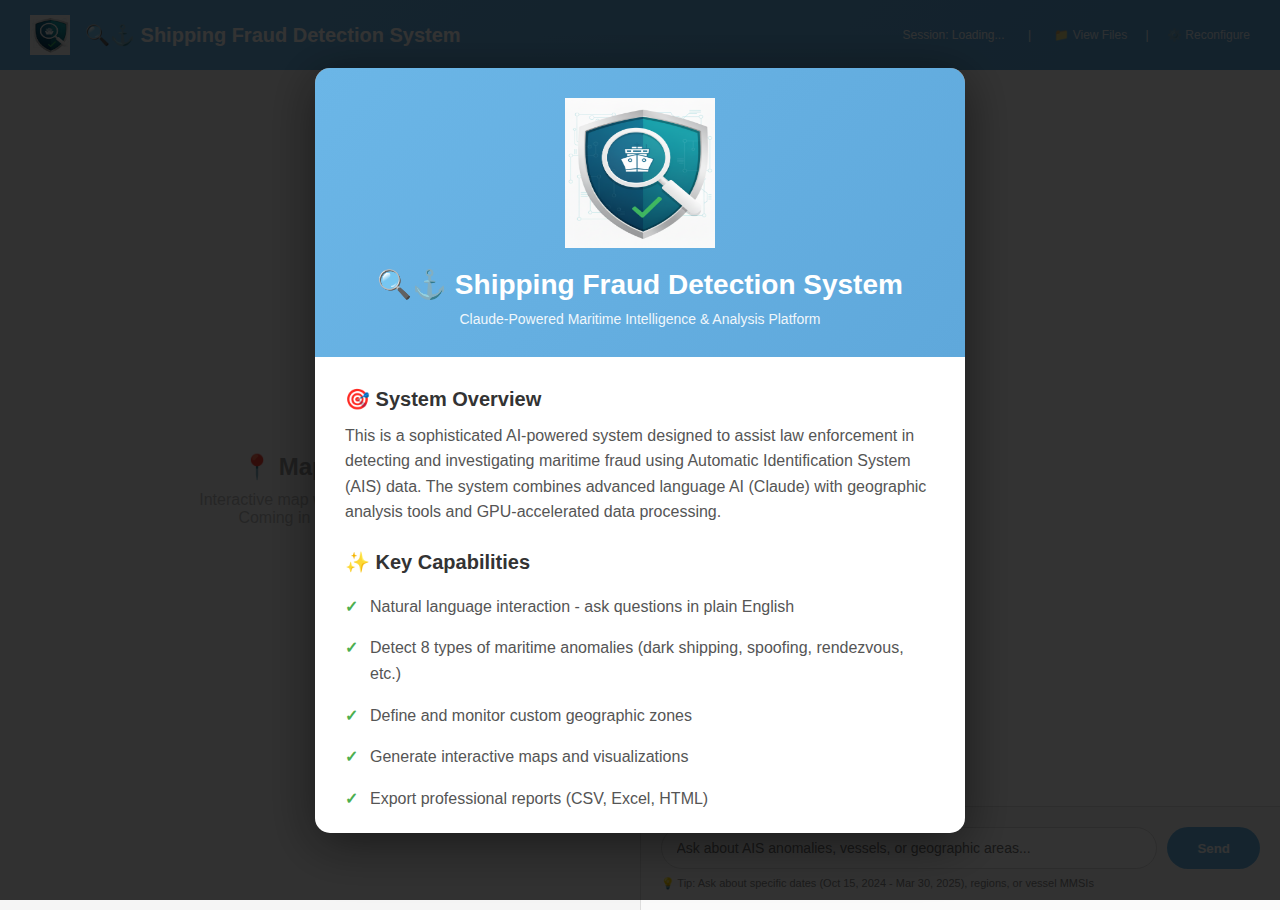
<file: AIS_Law_Enforcement_LLM/frontend/index.html>
<!DOCTYPE html>
<html lang="en">
<head>
    <meta charset="UTF-8">
    <meta name="viewport" content="width=device-width, initial-scale=1.0">
    <title>Shipping Fraud Detection System</title>
    <link rel="icon" type="image/x-icon" href="../../SFD.ico">
    <style>
        * {
            margin: 0;
            padding: 0;
            box-sizing: border-box;
        }
        
        body {
            font-family: 'Segoe UI', Tahoma, Geneva, Verdana, sans-serif;
            height: 100vh;
            overflow: hidden;
        }
        
        .header {
            background: linear-gradient(135deg, #6BB6E7 0%, #5FA8DB 100%);
            color: white;
            padding: 15px 30px;
            display: flex;
            justify-content: space-between;
            align-items: center;
            box-shadow: 0 2px 10px rgba(0,0,0,0.1);
        }
        
        .header h1 {
            font-size: 20px;
        }
        
        .header-info {
            font-size: 12px;
            opacity: 0.9;
        }
        
        .main-container {
            display: flex;
            height: calc(100vh - 60px);
        }
        
        .map-panel {
            flex: 1;
            background: #f5f5f5;
            border-right: 1px solid #ddd;
            display: flex;
            align-items: center;
            justify-content: center;
            color: #666;
        }
        
        .chat-panel {
            flex: 1;
            display: flex;
            flex-direction: column;
            background: white;
        }
        
        .messages {
            flex: 1;
            padding: 20px;
            overflow-y: auto;
        }
        
        .message {
            margin-bottom: 20px;
            padding: 15px;
            border-radius: 10px;
            max-width: 80%;
            animation: fadeIn 0.3s;
        }
        
        @keyframes fadeIn {
            from { opacity: 0; transform: translateY(10px); }
            to { opacity: 1; transform: translateY(0); }
        }
        
        .message.user {
            background: #e3f2fd;
            margin-left: auto;
        }
        
        .message.assistant {
            background: #f5f5f5;
            margin-right: auto;
        }
        
        /* Popup Modal Styles */
        .popup-modal {
            position: fixed;
            top: 0;
            left: 0;
            width: 100%;
            height: 100%;
            background: rgba(0, 0, 0, 0.5);
            display: flex;
            align-items: center;
            justify-content: center;
            z-index: 10000;
            animation: fadeIn 0.3s;
        }
        
        .popup-content {
            background: white;
            border-radius: 15px;
            max-width: 600px;
            max-height: 85vh;
            overflow-y: auto;
            box-shadow: 0 10px 50px rgba(0, 0, 0, 0.5);
            animation: slideUp 0.4s ease-out;
        }
        
        .popup-header {
            background: linear-gradient(135deg, #6BB6E7 0%, #5FA8DB 100%);
            color: white;
            padding: 25px 30px;
            border-radius: 15px 15px 0 0;
            text-align: center;
        }
        
        .popup-header h2 {
            font-size: 24px;
            margin-bottom: 8px;
        }
        
        .popup-header p {
            font-size: 14px;
            opacity: 0.9;
        }
        
        .popup-body {
            padding: 30px;
        }
        
        .form-group {
            margin-bottom: 20px;
        }
        
        .form-group label {
            display: block;
            margin-bottom: 8px;
            font-weight: 600;
            color: #333;
        }
        
        .form-group input[type="date"] {
            width: 100%;
            padding: 10px;
            border: 2px solid #ddd;
            border-radius: 5px;
            font-size: 16px;
        }
        
        .checkbox-group {
            display: flex;
            flex-direction: column;
            gap: 15px;
            max-height: 400px;
            overflow-y: auto;
            padding: 10px 0;
        }
        
        .checkbox-label {
            display: flex;
            align-items: flex-start;
            gap: 12px;
            padding: 12px;
            border: 2px solid #e0e0e0;
            border-radius: 8px;
            cursor: pointer;
            transition: all 0.2s;
        }
        
        .checkbox-label:hover {
            border-color: #6BB6E7;
            background: #f0f9ff;
        }
        
        .checkbox-label input[type="checkbox"] {
            margin-top: 4px;
            width: 20px;
            height: 20px;
            cursor: pointer;
        }
        
        .checkbox-text {
            flex: 1;
        }
        
        .checkbox-text strong {
            display: block;
            color: #333;
            margin-bottom: 4px;
            font-size: 16px;
        }
        
        .checkbox-text small {
            display: block;
            color: #666;
            font-size: 13px;
            line-height: 1.4;
        }
        
        .popup-actions {
            display: flex;
            gap: 10px;
            justify-content: flex-end;
            margin-top: 25px;
            padding-top: 20px;
            border-top: 1px solid #e0e0e0;
        }
        
        .btn-primary {
            background: linear-gradient(135deg, #6BB6E7 0%, #5FA8DB 100%);
            color: white;
            border: none;
            padding: 12px 30px;
            border-radius: 8px;
            font-size: 16px;
            font-weight: 600;
            cursor: pointer;
            transition: transform 0.2s;
        }
        
        .btn-primary:hover {
            transform: translateY(-2px);
            box-shadow: 0 4px 12px rgba(107, 182, 231, 0.4);
        }
        
        .btn-secondary {
            background: #f5f5f5;
            color: #666;
            border: 2px solid #ddd;
            padding: 12px 30px;
            border-radius: 8px;
            font-size: 16px;
            font-weight: 600;
            cursor: pointer;
            transition: all 0.2s;
        }
        
        .btn-secondary:hover {
            background: #e0e0e0;
            border-color: #bbb;
        }
        
        .message-header {
            font-weight: 600;
            margin-bottom: 8px;
            color: #333;
        }
        
        .message-content {
            color: #555;
            line-height: 1.6;
            white-space: pre-wrap;
        }
        
        .input-area {
            padding: 20px;
            border-top: 1px solid #e0e0e0;
            background: #fafafa;
        }
        
        .input-container {
            display: flex;
            gap: 10px;
        }
        
        .input-container input {
            flex: 1;
            padding: 12px 15px;
            border: 1px solid #ddd;
            border-radius: 25px;
            font-size: 14px;
        }
        
        .input-container input:focus {
            outline: none;
            border-color: #6BB6E7;
        }
        
        .input-container button {
            padding: 12px 30px;
            background: #6BB6E7;
            color: white;
            border: none;
            border-radius: 25px;
            cursor: pointer;
            font-weight: 600;
            transition: all 0.3s;
        }
        
        .input-container button:hover {
            background: #5FA8DB;
        }
        
        .input-container button:disabled {
            background: #ccc;
            cursor: not-allowed;
        }
        
        .tip {
            font-size: 11px;
            color: #888;
            margin-top: 8px;
        }
        
        .loading {
            text-align: center;
            color: #888;
            padding: 20px;
        }
        
        .spinner {
            border: 3px solid #f3f3f3;
            border-top: 3px solid #6BB6E7;
            border-radius: 50%;
            width: 20px;
            height: 20px;
            animation: spin 1s linear infinite;
            display: inline-block;
            margin-right: 10px;
        }
        
        @keyframes spin {
            0% { transform: rotate(0deg); }
            100% { transform: rotate(360deg); }
        }
        
        .error-message {
            background: #f8d7da;
            color: #721c24;
            padding: 15px;
            border-radius: 8px;
            margin: 20px;
        }
        
        /* Welcome Modal Styles */
        .modal-overlay {
            position: fixed;
            top: 0;
            left: 0;
            width: 100%;
            height: 100%;
            background: rgba(0, 0, 0, 0.8);
            display: flex;
            align-items: center;
            justify-content: center;
            z-index: 9999;
            animation: fadeIn 0.3s;
        }
        
        .modal-content {
            background: white;
            border-radius: 15px;
            max-width: 650px;
            max-height: 85vh;
            overflow-y: auto;
            box-shadow: 0 10px 50px rgba(0, 0, 0, 0.5);
            animation: slideUp 0.4s ease-out;
        }
        
        @keyframes slideUp {
            from { 
                opacity: 0;
                transform: translateY(30px);
            }
            to { 
                opacity: 1;
                transform: translateY(0);
            }
        }
        
        .modal-header {
            background: linear-gradient(135deg, #6BB6E7 0%, #5FA8DB 100%);
            color: white;
            padding: 30px;
            border-radius: 15px 15px 0 0;
            text-align: center;
        }
        
        .modal-header h1 {
            font-size: 28px;
            margin-bottom: 10px;
        }
        
        .modal-header p {
            font-size: 14px;
            opacity: 0.9;
        }
        
        .modal-body {
            padding: 30px;
        }
        
        .welcome-section {
            margin-bottom: 25px;
        }
        
        .welcome-section h2 {
            color: #333;
            font-size: 20px;
            margin-bottom: 12px;
            display: flex;
            align-items: center;
            gap: 10px;
        }
        
        .welcome-section ul {
            list-style: none;
            padding: 0;
        }
        
        .welcome-section li {
            padding: 8px 0;
            padding-left: 25px;
            position: relative;
            color: #555;
            line-height: 1.6;
        }
        
        .welcome-section li:before {
            content: "✓";
            position: absolute;
            left: 0;
            color: #4CAF50;
            font-weight: bold;
        }
        
        .requirements-box {
            background: #f0f9ff;
            border-left: 4px solid #6BB6E7;
            padding: 15px 20px;
            border-radius: 5px;
            margin: 20px 0;
        }
        
        .requirements-box h3 {
            color: #1E5C7A;
            font-size: 16px;
            margin-bottom: 10px;
        }
        
        .requirements-box ul {
            list-style: none;
            padding: 0;
        }
        
        .requirements-box li {
            padding: 5px 0;
            padding-left: 25px;
            position: relative;
            color: #555;
        }
        
        .requirements-box li:before {
            content: "→";
            position: absolute;
            left: 0;
            color: #6BB6E7;
            font-weight: bold;
        }
        
        .warning-box {
            background: #fff3cd;
            border: 1px solid #ffc107;
            border-radius: 5px;
            padding: 15px;
            margin: 20px 0;
        }
        
        .warning-box strong {
            color: #856404;
            display: block;
            margin-bottom: 5px;
        }
        
        .warning-box p {
            color: #856404;
            margin: 0;
            font-size: 14px;
        }
        
        .modal-footer {
            padding: 20px 30px 30px;
            display: flex;
            gap: 15px;
            justify-content: center;
        }
        
        .modal-btn {
            padding: 15px 40px;
            border: none;
            border-radius: 25px;
            font-size: 16px;
            font-weight: 600;
            cursor: pointer;
            transition: all 0.3s;
            min-width: 180px;
        }
        
        .modal-btn-primary {
            background: linear-gradient(135deg, #6BB6E7 0%, #5FA8DB 100%);
            color: white;
            box-shadow: 0 4px 15px rgba(107, 182, 231, 0.4);
        }
        
        .modal-btn-primary:hover {
            transform: translateY(-2px);
            box-shadow: 0 6px 20px rgba(107, 182, 231, 0.5);
        }
        
        .modal-btn-secondary {
            background: #f5f5f5;
            color: #666;
            border: 2px solid #ddd;
        }
        
        .modal-btn-secondary:hover {
            background: #e0e0e0;
        }
        
        .hidden {
            display: none;
        }
    </style>
</head>
<body>
    <!-- Welcome Modal -->
    <div id="welcome-modal" class="modal-overlay">
        <div class="modal-content">
            <div class="modal-header">
                <img src="../SFDImage.png" alt="SFD Logo" style="width: 150px; height: 150px; margin-bottom: 20px; display: block; margin-left: auto; margin-right: auto;">
                <h1>🔍⚓ Shipping Fraud Detection System</h1>
                <p>Claude-Powered Maritime Intelligence & Analysis Platform</p>
            </div>
            
            <div class="modal-body">
                <div class="welcome-section">
                    <h2>🎯 System Overview</h2>
                    <p style="color: #555; line-height: 1.6;">
                        This is a sophisticated AI-powered system designed to assist law enforcement in detecting 
                        and investigating maritime fraud using Automatic Identification System (AIS) data. 
                        The system combines advanced language AI (Claude) with geographic analysis tools and 
                        GPU-accelerated data processing.
                    </p>
                </div>
                
                <div class="welcome-section">
                    <h2>✨ Key Capabilities</h2>
                    <ul>
                        <li>Natural language interaction - ask questions in plain English</li>
                        <li>Detect 8 types of maritime anomalies (dark shipping, spoofing, rendezvous, etc.)</li>
                        <li>Define and monitor custom geographic zones</li>
                        <li>Generate interactive maps and visualizations</li>
                        <li>Export professional reports (CSV, Excel, HTML)</li>
                        <li>Track specific vessels by MMSI</li>
                        <li>Identify high-risk vessels for investigation</li>
                    </ul>
                </div>
                
                <div class="requirements-box">
                    <h3>📋 What You'll Need to Proceed:</h3>
                    <ul>
                        <li><strong>Claude API Key</strong> - From console.anthropic.com (free tier available)</li>
                        <li><strong>Data Source</strong> - Either AWS S3 bucket or local folder with AIS data</li>
                        <li><strong>AIS Data</strong> - CSV or Parquet format files</li>
                        <li><strong>Backend Server</strong> - Must be running on port 8000</li>
                    </ul>
                </div>
                
                <div class="warning-box">
                    <strong>⚠️ Test Implementation Notice:</strong>
                    <p>This system can only analyze data from <strong>October 15, 2024 through March 30, 2025</strong>. 
                    Queries outside this date range will not return results.</p>
                </div>
                
                <div class="welcome-section">
                    <h2>🔒 For Law Enforcement Use Only</h2>
                    <p style="color: #555; line-height: 1.6; font-size: 14px;">
                        This system is designed exclusively for law enforcement investigations. 
                        All data analysis must comply with applicable laws and regulations regarding 
                        data privacy, maritime jurisdiction, and law enforcement procedures.
                    </p>
                </div>
            </div>
            
            <div class="modal-footer">
                <button class="modal-btn modal-btn-primary" onclick="proceedToSetup()">
                    OK - Proceed to Setup
                </button>
                <button class="modal-btn modal-btn-secondary" onclick="closeApplication()">
                    Close This Page
                </button>
            </div>
        </div>
    </div>
    <div class="header">
        <div style="display: flex; align-items: center; gap: 15px;">
            <img src="../SFDImage.png" alt="SFD Logo" style="width: 40px; height: 40px;">
            <h1>🔍⚓ Shipping Fraud Detection System</h1>
        </div>
        <div class="header-info">
            <span id="session-info">Session: Loading...</span>
            <span style="margin-left: 20px;">|</span>
            <a href="files.html" style="color: white; text-decoration: none; margin-left: 20px; opacity: 0.9; transition: opacity 0.2s;" onmouseover="this.style.opacity='1'" onmouseout="this.style.opacity='0.9'">
                📁 View Files
            </a>
            <span style="margin-left: 15px;">|</span>
            <a href="#" onclick="returnToSetup(); return false;" style="color: white; text-decoration: none; margin-left: 15px; opacity: 0.9; transition: opacity 0.2s;" onmouseover="this.style.opacity='1'" onmouseout="this.style.opacity='0.9'" title="Reconfigure settings or update credentials">
                ⚙️ Reconfigure
            </a>
        </div>
    </div>
    
    <div class="main-container">
        <div class="map-panel">
            <div style="text-align: center;">
                <h2 style="color: #999;">📍 Map Panel</h2>
                <p style="color: #bbb; margin-top: 10px;">Interactive map with drawing tools<br>Coming in next version</p>
            </div>
        </div>
        
        <div class="chat-panel">
            <div class="messages" id="messages">
                <!-- Messages will be added here -->
            </div>
            
            <div class="input-area">
                <div class="input-container">
                    <input 
                        type="text" 
                        id="message-input" 
                        placeholder="Ask about AIS anomalies, vessels, or geographic areas..."
                        autocomplete="off"
                    >
                    <button id="send-button" onclick="sendMessage()">Send</button>
                </div>
                <div class="tip">
                    💡 Tip: Ask about specific dates (Oct 15, 2024 - Mar 30, 2025), regions, or vessel MMSIs
                </div>
            </div>
        </div>
    </div>
    
    <script>
        const API_BASE_URL = 'http://localhost:8000';
        let sessionId = null;
        let ws = null;
        let isProcessing = false;
        
        // ============================================================
        // ENHANCED DEBUGGING SYSTEM
        // ============================================================
        const DEBUG = {
            enabled: true,
            logs: [],
            
            log(category, message, data = null) {
                const timestamp = new Date().toISOString().split('T')[1].split('.')[0];
                const logEntry = {
                    timestamp,
                    category,
                    message,
                    data: data ? JSON.parse(JSON.stringify(data)) : null
                };
                
                this.logs.push(logEntry);
                
                // Console output with color coding
                const colors = {
                    'INIT': 'color: #0066cc; font-weight: bold',
                    'VALIDATION': 'color: #9900cc; font-weight: bold',
                    'LOCALSTORAGE': 'color: #cc6600; font-weight: bold',
                    'NAVIGATION': 'color: #00cc66; font-weight: bold',
                    'ERROR': 'color: #cc0000; font-weight: bold',
                    'SUCCESS': 'color: #00cc00; font-weight: bold'
                };
                
                console.log(
                    `%c[${timestamp}] [${category}] ${message}`,
                    colors[category] || 'color: #666',
                    data || ''
                );
                
                // Update debug panel if exists
                this.updateDebugPanel();
            },
            
            getLogs() {
                return this.logs;
            },
            
            exportLogs() {
                return JSON.stringify(this.logs, null, 2);
            },
            
            updateDebugPanel() {
                const panel = document.getElementById('debug-panel');
                if (panel && panel.style.display !== 'none') {
                    this.showDebugPanel();
                }
            },
            
            showDebugPanel() {
                let panel = document.getElementById('debug-panel');
                if (!panel) {
                    panel = document.createElement('div');
                    panel.id = 'debug-panel';
                    panel.style.cssText = `
                        position: fixed;
                        top: 10px;
                        right: 10px;
                        width: 400px;
                        max-height: 80vh;
                        background: rgba(0, 0, 0, 0.95);
                        color: #0f0;
                        font-family: monospace;
                        font-size: 11px;
                        padding: 15px;
                        border: 2px solid #0f0;
                        border-radius: 5px;
                        z-index: 10000;
                        overflow-y: auto;
                    `;
                    document.body.appendChild(panel);
                }
                
                panel.style.display = 'block';
                
                // Get localStorage data
                const sessionId = localStorage.getItem('ais_session_id');
                const config = localStorage.getItem('ais_config');
                let configObj = null;
                try {
                    configObj = config ? JSON.parse(config) : null;
                } catch (e) {
                    configObj = { error: 'Failed to parse' };
                }
                
                // Build debug info
                let html = `
                    <div style="display: flex; justify-content: space-between; align-items: center; margin-bottom: 10px;">
                        <strong style="color: #0ff; font-size: 14px;">🐛 DEBUG PANEL</strong>
                        <button onclick="DEBUG.hideDebugPanel()" style="background: #f00; color: #fff; border: none; padding: 3px 8px; cursor: pointer; border-radius: 3px;">✕</button>
                    </div>
                    
                    <div style="border: 1px solid #0f0; padding: 8px; margin-bottom: 10px;">
                        <strong style="color: #ff0;">LOCALSTORAGE:</strong><br/>
                        <span style="color: ${sessionId ? '#0f0' : '#f00'}">
                            Session ID: ${sessionId ? '✓ ' + sessionId.substr(0, 12) + '...' : '✗ MISSING'}
                        </span><br/>
                        <span style="color: ${config ? '#0f0' : '#f00'}">
                            Config: ${config ? '✓ Present' : '✗ MISSING'}
                        </span><br/>
                    </div>
                    
                    ${configObj ? `
                    <div style="border: 1px solid #0f0; padding: 8px; margin-bottom: 10px;">
                        <strong style="color: #ff0;">CONFIG DETAILS:</strong><br/>
                        <span style="color: ${configObj.claude_api_key ? '#0f0' : '#f00'}">
                            Claude Key: ${configObj.claude_api_key ? '✓ ' + configObj.claude_api_key.substring(0, 15) + '...' : '✗ MISSING'}
                        </span><br/>
                        <span style="color: ${configObj.data_source ? '#0f0' : '#f00'}">
                            Data Source: ${configObj.data_source || '✗ MISSING'}
                        </span><br/>
                        ${configObj.data_source === 'aws' ? `
                            <span style="color: ${configObj.aws?.bucket ? '#0f0' : '#f00'}">
                                AWS Bucket: ${configObj.aws?.bucket || '✗ MISSING'}
                            </span><br/>
                            <span style="color: ${configObj.aws?.access_key ? '#0f0' : '#f00'}">
                                AWS Access Key: ${configObj.aws?.access_key ? '✓ Present' : '✗ MISSING'}
                            </span><br/>
                            <span style="color: ${configObj.aws?.secret_key ? '#0f0' : '#f00'}">
                                AWS Secret Key: ${configObj.aws?.secret_key ? '✓ Present' : '✗ MISSING'}
                            </span><br/>
                        ` : ''}
                        ${configObj.data_source === 'local' ? `
                            <span style="color: ${configObj.local?.path ? '#0f0' : '#f00'}">
                                Local Path: ${configObj.local?.path || '✗ MISSING'}
                            </span><br/>
                        ` : ''}
                    </div>
                    ` : ''}
                    
                    <div style="border: 1px solid #0f0; padding: 8px; margin-bottom: 10px;">
                        <strong style="color: #ff0;">VALIDATION STATUS:</strong><br/>
                        <span style="color: ${isSystemConfigured() ? '#0f0' : '#f00'}">
                            ${isSystemConfigured() ? '✓ SYSTEM CONFIGURED' : '✗ SYSTEM NOT CONFIGURED'}
                        </span>
                    </div>
                    
                    <div style="border: 1px solid #0f0; padding: 8px; margin-bottom: 10px; max-height: 200px; overflow-y: auto;">
                        <strong style="color: #ff0;">RECENT LOGS (${this.logs.length}):</strong><br/>
                        ${this.logs.slice(-10).reverse().map(log => `
                            <div style="margin: 5px 0; padding: 5px; background: rgba(255,255,255,0.1);">
                                <span style="color: #0ff">[${log.timestamp}]</span>
                                <span style="color: #ff0">[${log.category}]</span><br/>
                                <span style="color: #fff">${log.message}</span>
                                ${log.data ? `<br/><span style="color: #ccc; font-size: 10px;">${JSON.stringify(log.data).substring(0, 100)}</span>` : ''}
                            </div>
                        `).join('')}
                    </div>
                    
                    <div style="display: flex; gap: 5px; flex-wrap: wrap;">
                        <button onclick="DEBUG.clearStorage()" style="background: #f00; color: #fff; border: none; padding: 5px 10px; cursor: pointer; border-radius: 3px; font-size: 10px;">Clear Storage</button>
                        <button onclick="DEBUG.copyLogs()" style="background: #00f; color: #fff; border: none; padding: 5px 10px; cursor: pointer; border-radius: 3px; font-size: 10px;">Copy Logs</button>
                        <button onclick="location.reload()" style="background: #0a0; color: #fff; border: none; padding: 5px 10px; cursor: pointer; border-radius: 3px; font-size: 10px;">Reload</button>
                        <button onclick="DEBUG.testValidation()" style="background: #a0a; color: #fff; border: none; padding: 5px 10px; cursor: pointer; border-radius: 3px; font-size: 10px;">Test Validation</button>
                    </div>
                `;
                
                panel.innerHTML = html;
            },
            
            hideDebugPanel() {
                const panel = document.getElementById('debug-panel');
                if (panel) {
                    panel.style.display = 'none';
                }
            },
            
            clearStorage() {
                if (confirm('Clear all localStorage? This will require reconfiguration.')) {
                    this.log('LOCALSTORAGE', 'Clearing all localStorage');
                    localStorage.clear();
                    alert('Storage cleared! Reloading...');
                    location.reload();
                }
            },
            
            copyLogs() {
                const logs = this.exportLogs();
                navigator.clipboard.writeText(logs).then(() => {
                    alert('Logs copied to clipboard!');
                }).catch(() => {
                    alert('Failed to copy. Check console for logs.');
                    console.log('DEBUG LOGS:', logs);
                });
            },
            
            testValidation() {
                this.log('VALIDATION', 'Running manual validation test');
                const result = isSystemConfigured();
                alert(`Validation Result: ${result ? 'CONFIGURED ✓' : 'NOT CONFIGURED ✗'}\n\nCheck debug panel for details.`);
                this.showDebugPanel();
            }
        };
        
        // Show debug panel on Ctrl+D or Cmd+D
        document.addEventListener('keydown', (e) => {
            if ((e.ctrlKey || e.metaKey) && e.key === 'd') {
                e.preventDefault();
                DEBUG.showDebugPanel();
            }
        });
        
        /**
         * Validate if configuration is complete
         */
        function isSystemConfigured() {
            DEBUG.log('VALIDATION', '=== STARTING VALIDATION CHECK ===');
            
            const sessionId = localStorage.getItem('ais_session_id');
            const savedConfig = localStorage.getItem('ais_config');
            
            DEBUG.log('LOCALSTORAGE', 'Retrieved localStorage items', {
                hasSessionId: !!sessionId,
                sessionIdLength: sessionId ? sessionId.length : 0,
                hasConfig: !!savedConfig,
                configLength: savedConfig ? savedConfig.length : 0
            });
            
            // Must have both session and config
            if (!sessionId || !savedConfig) {
                DEBUG.log('VALIDATION', 'FAILED: Missing session or config', {
                    sessionId: !!sessionId,
                    savedConfig: !!savedConfig
                });
                return false;
            }
            
            try {
                const config = JSON.parse(savedConfig);
                DEBUG.log('VALIDATION', 'Successfully parsed config', {
                    hasClaudeKey: !!config.claude_api_key,
                    claudeKeyLength: config.claude_api_key ? config.claude_api_key.length : 0,
                    claudeKeyPreview: config.claude_api_key ? config.claude_api_key.substring(0, 10) + '...' : 'MISSING',
                    dataSource: config.data_source,
                    source: config.source,
                    hasAws: !!config.aws,
                    hasLocal: !!config.local
                });
                
                // SPECIAL CASE: If configured from environment variables, we trust the backend
                // The backend has already validated everything, so we just need session + config marker
                if (config.source === 'environment_variables') {
                    DEBUG.log('VALIDATION', '✅ CONFIGURED FROM ENVIRONMENT VARIABLES - Trusting backend validation');
                    // Still check that we have the basic structure
                    if (config.data_source && (config.aws || config.local)) {
                        DEBUG.log('VALIDATION', '✅ Environment config valid - session ready');
                        return true;
                    } else {
                        DEBUG.log('VALIDATION', 'FAILED: Environment config missing data_source or aws/local');
                        return false;
                    }
                }
                
                // Standard validation for manually configured sessions
                // Validate Claude API key (must exist and be non-empty, and not be placeholder)
                if (!config.claude_api_key || 
                    config.claude_api_key.trim() === '' || 
                    config.claude_api_key === '[configured_from_env]') {
                    DEBUG.log('VALIDATION', 'FAILED: Claude API key missing, empty, or placeholder', {
                        exists: !!config.claude_api_key,
                        isEmpty: config.claude_api_key ? config.claude_api_key.trim() === '' : 'N/A',
                        isPlaceholder: config.claude_api_key === '[configured_from_env]'
                    });
                    return false;
                }
                
                // Validate data source is selected
                if (!config.data_source || config.data_source.trim() === '') {
                    DEBUG.log('VALIDATION', 'FAILED: Data source not selected', {
                        dataSource: config.data_source
                    });
                    return false;
                }
                
                // Validate data source configuration
                if (config.data_source === 'aws') {
                    DEBUG.log('VALIDATION', 'Checking AWS configuration...');
                    
                    const hasValidAws = config.aws && 
                                       config.aws.bucket && 
                                       config.aws.bucket.trim() !== '' &&
                                       config.aws.access_key && 
                                       config.aws.access_key.trim() !== '' &&
                                       config.aws.secret_key && 
                                       config.aws.secret_key.trim() !== '';
                    
                    DEBUG.log('VALIDATION', 'AWS validation details', {
                        hasAwsObject: !!config.aws,
                        hasBucket: !!(config.aws && config.aws.bucket),
                        bucketValue: config.aws ? config.aws.bucket : 'NO AWS OBJECT',
                        hasAccessKey: !!(config.aws && config.aws.access_key),
                        hasSecretKey: !!(config.aws && config.aws.secret_key),
                        hasSessionToken: !!(config.aws && config.aws.session_token),
                        valid: hasValidAws
                    });
                    
                    if (!hasValidAws) {
                        DEBUG.log('VALIDATION', 'FAILED: AWS configuration incomplete');
                        return false;
                    }
                    DEBUG.log('VALIDATION', 'AWS configuration valid ✓');
                } else if (config.data_source === 'local') {
                    DEBUG.log('VALIDATION', 'Checking local configuration...');
                    
                    const hasValidLocal = config.local && 
                                         config.local.path && 
                                         config.local.path.trim() !== '';
                    
                    DEBUG.log('VALIDATION', 'Local validation details', {
                        hasLocalObject: !!config.local,
                        hasPath: !!(config.local && config.local.path),
                        pathValue: config.local ? config.local.path : 'NO LOCAL OBJECT',
                        valid: hasValidLocal
                    });
                    
                    if (!hasValidLocal) {
                        DEBUG.log('VALIDATION', 'FAILED: Local configuration incomplete');
                        return false;
                    }
                    DEBUG.log('VALIDATION', 'Local configuration valid ✓');
                } else {
                    DEBUG.log('VALIDATION', 'FAILED: Unknown data source', {
                        dataSource: config.data_source
                    });
                    return false;
                }
                
                DEBUG.log('SUCCESS', '✓✓✓ ALL VALIDATION PASSED ✓✓✓');
                return true;
                
            } catch (e) {
                DEBUG.log('ERROR', 'Failed to parse config', {
                    error: e.message,
                    stack: e.stack
                });
                return false;
            }
        }
        
        /**
         * Proceed to setup or chat (depending on configuration status)
         */
        function proceedToSetup() {
            DEBUG.log('NAVIGATION', 'User clicked "OK - Proceed to Setup" button');
            
            // Hide modal with fade out animation
            const modal = document.getElementById('welcome-modal');
            modal.style.opacity = '0';
            modal.style.transition = 'opacity 0.3s';
            
            setTimeout(() => {
                modal.classList.add('hidden');
                
                DEBUG.log('NAVIGATION', 'Modal hidden, checking configuration...');
                
                // Check if system is fully configured
                if (isSystemConfigured()) {
                    DEBUG.log('NAVIGATION', '✓ System configured - loading chat interface');
                    // Configuration is complete, initialize chat session
                    initializeSession();
                } else {
                    DEBUG.log('NAVIGATION', '✗ System not configured - redirecting to setup.html');
                    // Configuration incomplete, redirect to setup
                    window.location.href = 'setup.html';
                }
            }, 300);
        }
        
        /**
         * Return to setup page (reconfiguration)
         */
        function returnToSetup() {
            if (confirm('Go to settings to reconfigure? Your conversation history will be preserved.')) {
                // Close websocket if open (will reconnect after reconfiguration)
                if (ws) {
                    ws.close();
                }
                // Redirect to setup with reconfigure flag
                window.location.href = 'setup.html?reconfigure=true';
            }
        }
        
        /**
         * Close the application window/tab
         */
        function closeApplication() {
            // Attempt to close the window/tab
            // Multiple methods for better browser compatibility
            
            // Method 1: Try to make window "closeable" by opening about:blank to self
            try {
                window.open('', '_self', '');
                window.close();
            } catch (e) {
                // If that fails, try direct close
                window.close();
            }
            
            // If window.close() doesn't work (most modern browsers block this),
            // show alternative instructions
            setTimeout(() => {
                if (!window.closed) {
                    const modal = document.getElementById('welcome-modal');
                    const modalBody = modal.querySelector('.modal-body');
                    modalBody.innerHTML = `
                        <div style="text-align: center; padding: 40px 20px;">
                            <h2 style="color: #333; margin-bottom: 20px;">🚪 To Close This Page</h2>
                            <p style="color: #666; line-height: 1.8; font-size: 16px;">
                                For security reasons, browsers don't allow websites to close tabs automatically.
                            </p>
                            <p style="color: #666; line-height: 1.8; font-size: 16px; margin-top: 15px;">
                                Please use one of these methods:
                            </p>
                            <div style="background: #f8f9fa; padding: 20px; border-radius: 10px; margin: 20px 0; text-align: left;">
                                <p style="color: #555; margin: 10px 0;">
                                    <strong>Windows:</strong> Press <kbd style="background: #fff; padding: 3px 8px; border: 1px solid #ccc; border-radius: 3px;">Ctrl + W</kbd>
                                </p>
                                <p style="color: #555; margin: 10px 0;">
                                    <strong>Mac:</strong> Press <kbd style="background: #fff; padding: 3px 8px; border: 1px solid #ccc; border-radius: 3px;">⌘ + W</kbd>
                                </p>
                                <p style="color: #555; margin: 10px 0;">
                                    <strong>Or:</strong> Click the [X] button on your browser tab
                                </p>
                            </div>
                        </div>
                    `;
                    
                    // Update footer to show only OK button
                    const modalFooter = modal.querySelector('.modal-footer');
                    modalFooter.innerHTML = `
                        <button class="modal-btn modal-btn-primary" onclick="location.reload()">
                            Go Back
                        </button>
                    `;
                }
            }, 100);
        }
        
        /**
         * Check environment variables configuration and setup if available
         */
        async function checkAndSetupFromEnv() {
            try {
                DEBUG.log('ENV', 'Checking for environment variable configuration...');
                const response = await fetch('http://localhost:8000/api/check-env-config');
                const result = await response.json();
                
                if (result.env_configured && result.success) {
                    DEBUG.log('ENV', '✅ Environment variables configured and connection successful');
                    DEBUG.log('ENV', `Data source: ${result.data_source}`);
                    
                    // Setup from environment variables
                    const setupResponse = await fetch('http://localhost:8000/api/setup-from-env', {
                        method: 'POST',
                        headers: {
                            'Content-Type': 'application/json'
                        }
                    });
                    
                    const setupResult = await setupResponse.json();
                    
                    if (setupResult.success) {
                        DEBUG.log('ENV', '✅ Setup from environment variables successful');
                        DEBUG.log('ENV', `Session ID: ${setupResult.session_id}`);
                        
                        // Store session ID
                        localStorage.setItem('ais_session_id', setupResult.session_id);
                        
                        // Store full config including AWS prefix and all settings
                        const configToStore = {
                            data_source: result.data_source,
                            source: 'environment_variables',
                            configured_at: new Date().toISOString()
                        };
                        
                        // Include AWS config if present (includes prefix)
                        if (setupResult.config && setupResult.config.aws) {
                            configToStore.aws = setupResult.config.aws;
                            DEBUG.log('ENV', `AWS Config saved:`, {
                                bucket: setupResult.config.aws.bucket,
                                prefix: setupResult.config.aws.prefix || '(empty)',
                                region: setupResult.config.aws.region,
                                hasAccessKey: !!setupResult.config.aws.access_key,
                                hasSecretKey: !!setupResult.config.aws.secret_key
                            });
                        }
                        
                        // Include local config if present
                        if (setupResult.config && setupResult.config.local) {
                            configToStore.local = setupResult.config.local;
                            DEBUG.log('ENV', `Local Config saved:`, {
                                path: setupResult.config.local.path,
                                file_format: setupResult.config.local.file_format
                            });
                        }
                        
                        // Mark as configured from environment variables
                        // Note: API key is not returned for security, but backend has validated it
                        configToStore.claude_api_key = '[configured_from_env]';
                        DEBUG.log('ENV', 'Marked as configured from environment variables');
                        
                        localStorage.setItem('ais_config', JSON.stringify(configToStore));
                        DEBUG.log('ENV', 'Configuration saved to localStorage');
                        
                        // Hide modal and initialize session
                        const modal = document.getElementById('welcome-modal');
                        modal.classList.add('hidden');
                        modal.style.display = 'none';
                        
                        DEBUG.log('ENV', 'Initializing session from environment variables...');
                        initializeSession();
                        return true;
                    } else {
                        DEBUG.log('ENV', `❌ Setup from env failed: ${setupResult.error}`);
                        return false;
                    }
                } else {
                    DEBUG.log('ENV', '⚠️ Environment variables not configured or connection failed');
                    if (result.env_configured && !result.success) {
                        DEBUG.log('ENV', `Connection test failed: ${result.connection_test?.error || 'Unknown error'}`);
                    }
                    return false;
                }
            } catch (error) {
                DEBUG.log('ENV', `❌ Error checking env config: ${error.message}`);
                return false;
            }
        }
        
        // Initialize on page load
        document.addEventListener('DOMContentLoaded', async () => {
            DEBUG.log('INIT', '╔═══════════════════════════════════════════════════╗');
            DEBUG.log('INIT', '║   PAGE LOAD - STARTING INITIALIZATION            ║');
            DEBUG.log('INIT', '╚═══════════════════════════════════════════════════╝');
            
            DEBUG.log('INIT', 'DOM Content Loaded event fired');
            DEBUG.log('INIT', 'Current URL: ' + window.location.href);
            
            // First, check for environment variable configuration
            const envSetupSuccess = await checkAndSetupFromEnv();
            
            if (envSetupSuccess) {
                DEBUG.log('INIT', '✅ INITIALIZED FROM ENVIRONMENT VARIABLES - SKIPPING MODAL');
                // Session already initialized in checkAndSetupFromEnv
            } else {
                // Check if system is already configured from previous session
                const configured = isSystemConfigured();
                
                if (configured) {
                    DEBUG.log('INIT', '✅ SYSTEM IS CONFIGURED (PREVIOUS SESSION) - SKIPPING MODAL, LOADING CHAT');
                    // Hide the modal immediately
                    const modal = document.getElementById('welcome-modal');
                    modal.classList.add('hidden');
                    modal.style.display = 'none';
                    DEBUG.log('NAVIGATION', 'Modal hidden immediately');
                    
                    // Initialize session directly
                    DEBUG.log('NAVIGATION', 'Calling initializeSession()...');
                    initializeSession();
                } else {
                    DEBUG.log('INIT', '⚠️ SYSTEM NOT CONFIGURED - SHOWING WELCOME MODAL');
                    // Personalize welcome message if user has a name saved
                    personalizeWelcome();
                    
                    // Modal is shown by default (no 'hidden' class in HTML)
                    // User will need to click "OK - Proceed to Setup"
                    DEBUG.log('NAVIGATION', 'Welcome modal is visible, waiting for user action');
                }
            }
            
            // Handle Enter key in message input
            document.getElementById('message-input').addEventListener('keypress', (e) => {
                if (e.key === 'Enter' && !isProcessing) {
                    sendMessage();
                }
            });
            
            DEBUG.log('INIT', 'Initialization complete. Press Ctrl+D to show debug panel.');
        });
        
        /**
         * Personalize welcome message with user's name
         */
        function personalizeWelcome() {
            try {
                const savedConfig = localStorage.getItem('ais_config');
                if (savedConfig) {
                    const config = JSON.parse(savedConfig);
                    if (config.user_name && config.user_name.trim()) {
                        const modalHeader = document.querySelector('#welcome-modal .modal-header');
                        const greeting = document.createElement('p');
                        greeting.style.cssText = 'font-size: 18px; margin-top: 10px; font-weight: 500; opacity: 1;';
                        greeting.textContent = `Welcome back, ${config.user_name}!`;
                        modalHeader.appendChild(greeting);
                    }
                }
            } catch (error) {
                console.error('Error personalizing welcome:', error);
            }
        }
        
        /**
         * Initialize session
         */
        async function initializeSession() {
            DEBUG.log('SESSION', '=== INITIALIZING SESSION ===');
            
            // Use centralized validation function
            const isConfigured = isSystemConfigured();
            DEBUG.log('SESSION', `System configured: ${isConfigured}`);
            
            if (!isConfigured) {
                DEBUG.log('SESSION', '❌ System not configured - redirecting to setup');
                showError('System not configured. Redirecting to setup...');
                setTimeout(() => {
                    window.location.href = 'setup.html';
                }, 2000);
                return;
            }
            
            DEBUG.log('SESSION', '✅ System configured - proceeding with session initialization');
            
            // Get session ID (we know it exists from validation)
            sessionId = localStorage.getItem('ais_session_id');
            document.getElementById('session-info').textContent = `Session: ${sessionId.substr(0, 8)}...`;
            
            // Connect WebSocket
            connectWebSocket();
        }
        
        /**
         * Connect to WebSocket
         */
        function connectWebSocket() {
            ws = new WebSocket(`ws://localhost:8000/ws/chat/${sessionId}`);
            
            ws.onopen = () => {
                console.log('WebSocket connected');
                // Personalized greeting
                const savedConfig = localStorage.getItem('ais_config');
                let greeting = 'Hello!';
                try {
                    if (savedConfig) {
                        const config = JSON.parse(savedConfig);
                        if (config.user_name && config.user_name.trim()) {
                            greeting = `Hello, ${config.user_name}!`;
                        }
                    }
                } catch (e) {
                    console.error('Error loading user name:', e);
                }
                addMessage('assistant', `${greeting} I'm your AIS fraud detection assistant. I can help you analyze vessel movements and detect suspicious activities between October 15, 2024 and March 30, 2025. How can I assist you today?`);
            };
            
            ws.onmessage = (event) => {
                const data = JSON.parse(event.data);
                handleWebSocketMessage(data);
            };
            
            ws.onerror = (error) => {
                console.error('WebSocket error:', error);
                showError('Connection error. Please check if the backend server is running.');
            };
            
            ws.onclose = () => {
                console.log('WebSocket closed');
            };
        }
        
        /**
         * Handle WebSocket messages
         */
        function handleWebSocketMessage(data) {
            if (data.type === 'message') {
                addMessage('assistant', data.content);
                isProcessing = false;
                updateSendButton();
            } else if (data.type === 'tools_executing') {
                addMessage('assistant', `🔧 Executing: ${data.tools.join(', ')}...`);
            } else if (data.type === 'tool_result') {
                console.log('Tool result:', data.tool_name, data.result);
                
                // Check if tool result contains popup request
                if (data.result && data.result.action) {
                    handlePopupRequest(data.result);
                }
            } else if (data.type === 'progress') {
                // Display progress updates as status messages
                addMessage('assistant', data.message, 'progress');
                console.log('Progress:', data.stage, data.message, data.data);
            }
        }
        
        /**
         * Handle popup requests from LLM tools
         */
        function handlePopupRequest(result) {
            const action = result.action;
            
            if (action === 'show_date_picker') {
                showDatePickerDialog(result);
            } else if (action === 'show_vessel_type_picker') {
                showVesselTypePickerDialog(result);
            } else if (action === 'show_anomaly_picker') {
                showAnomalyPickerDialog(result);
            } else if (action === 'show_output_picker') {
                showOutputPickerDialog(result);
            }
        }
        
        /**
         * Show date picker dialog
         */
        function showDatePickerDialog(config) {
            const modal = document.createElement('div');
            modal.className = 'popup-modal';
            modal.innerHTML = `
                <div class="popup-content">
                    <div class="popup-header">
                        <h2>📅 Select Date Range</h2>
                        <p>${config.message || 'Please select a date range for analysis'}</p>
                    </div>
                    <div class="popup-body">
                        <div class="form-group">
                            <label>Start Date:</label>
                            <input type="date" id="popup-start-date" 
                                   value="${config.default_start || '2024-10-15'}" 
                                   min="${config.min_date || '2024-10-15'}" 
                                   max="${config.max_date || '2025-03-30'}">
                        </div>
                        <div class="form-group">
                            <label>End Date:</label>
                            <input type="date" id="popup-end-date" 
                                   value="${config.default_end || '2024-10-17'}" 
                                   min="${config.min_date || '2024-10-15'}" 
                                   max="${config.max_date || '2025-03-30'}">
                        </div>
                        <div class="popup-actions">
                            <button onclick="submitDateSelection(this)" class="btn-primary">Confirm</button>
                            <button onclick="closePopup(this)" class="btn-secondary">Cancel</button>
                        </div>
                    </div>
                </div>
            `;
            document.body.appendChild(modal);
        }
        
        /**
         * Show vessel type picker dialog
         */
        function showVesselTypePickerDialog(config) {
            const modal = document.createElement('div');
            modal.className = 'popup-modal';
            const optionsHtml = config.options.map(opt => `
                <label class="checkbox-label">
                    <input type="checkbox" value="${opt.value}" 
                           ${config.default_types.includes(opt.value) ? 'checked' : ''}>
                    <span class="checkbox-text">
                        <strong>${opt.label}</strong>
                        <small>${opt.description}</small>
                    </span>
                </label>
            `).join('');
            
            modal.innerHTML = `
                <div class="popup-content">
                    <div class="popup-header">
                        <h2>🚢 Select Vessel Types</h2>
                        <p>${config.message || 'Please select vessel types to analyze'}</p>
                    </div>
                    <div class="popup-body">
                        <div class="checkbox-group">
                            ${optionsHtml}
                        </div>
                        <div class="popup-actions">
                            <button onclick="submitVesselTypeSelection(this)" class="btn-primary">Confirm</button>
                            <button onclick="closePopup(this)" class="btn-secondary">Cancel</button>
                        </div>
                    </div>
                </div>
            `;
            document.body.appendChild(modal);
        }
        
        /**
         * Show anomaly type picker dialog
         */
        function showAnomalyPickerDialog(config) {
            const modal = document.createElement('div');
            modal.className = 'popup-modal';
            const optionsHtml = config.options.map(opt => `
                <label class="checkbox-label">
                    <input type="checkbox" value="${opt.value}" 
                           ${config.default_types.includes(opt.value) ? 'checked' : ''}>
                    <span class="checkbox-text">
                        <strong>${opt.label}</strong>
                        <small>${opt.description}</small>
                    </span>
                </label>
            `).join('');
            
            modal.innerHTML = `
                <div class="popup-content">
                    <div class="popup-header">
                        <h2>⚠️ Select Anomaly Types</h2>
                        <p>${config.message || 'Please select anomaly types to detect'}</p>
                    </div>
                    <div class="popup-body">
                        <div class="checkbox-group">
                            ${optionsHtml}
                        </div>
                        <div class="popup-actions">
                            <button onclick="submitAnomalySelection(this)" class="btn-primary">Confirm</button>
                            <button onclick="closePopup(this)" class="btn-secondary">Cancel</button>
                        </div>
                    </div>
                </div>
            `;
            document.body.appendChild(modal);
        }
        
        /**
         * Show output format picker dialog
         */
        function showOutputPickerDialog(config) {
            const modal = document.createElement('div');
            modal.className = 'popup-modal';
            const optionsHtml = config.options.map(opt => `
                <label class="checkbox-label">
                    <input type="checkbox" value="${opt.value}" 
                           ${config.default_outputs.includes(opt.value) ? 'checked' : ''}>
                    <span class="checkbox-text">
                        <strong>${opt.label}</strong>
                        <small>${opt.description}</small>
                    </span>
                </label>
            `).join('');
            
            modal.innerHTML = `
                <div class="popup-content">
                    <div class="popup-header">
                        <h2>📊 Select Output Formats</h2>
                        <p>${config.message || 'Please select output formats'}</p>
                    </div>
                    <div class="popup-body">
                        <div class="checkbox-group">
                            ${optionsHtml}
                        </div>
                        <div class="popup-actions">
                            <button onclick="submitOutputSelection(this)" class="btn-primary">Confirm</button>
                            <button onclick="closePopup(this)" class="btn-secondary">Cancel</button>
                        </div>
                    </div>
                </div>
            `;
            document.body.appendChild(modal);
        }
        
        /**
         * Submit date selection
         */
        function submitDateSelection(button) {
            const modal = button.closest('.popup-modal');
            const startDate = document.getElementById('popup-start-date').value;
            const endDate = document.getElementById('popup-end-date').value;
            
            if (!startDate || !endDate) {
                alert('Please select both start and end dates');
                return;
            }
            
            // Send selection back to LLM via WebSocket
            if (ws && ws.readyState === WebSocket.OPEN) {
                ws.send(JSON.stringify({
                    type: 'user_selection',
                    selection_type: 'date_range',
                    start_date: startDate,
                    end_date: endDate
                }));
            }
            
            addMessage('user', `Selected date range: ${startDate} to ${endDate}`);
            closePopup(button);
        }
        
        /**
         * Submit vessel type selection
         */
        function submitVesselTypeSelection(button) {
            const modal = button.closest('.popup-modal');
            const checkboxes = modal.querySelectorAll('input[type="checkbox"]:checked');
            const selected = Array.from(checkboxes).map(cb => cb.value);
            
            if (selected.length === 0) {
                alert('Please select at least one vessel type');
                return;
            }
            
            // Send selection back to LLM via WebSocket
            if (ws && ws.readyState === WebSocket.OPEN) {
                ws.send(JSON.stringify({
                    type: 'user_selection',
                    selection_type: 'vessel_types',
                    vessel_types: selected
                }));
            }
            
            addMessage('user', `Selected vessel types: ${selected.join(', ')}`);
            closePopup(button);
        }
        
        /**
         * Submit anomaly selection
         */
        function submitAnomalySelection(button) {
            const modal = button.closest('.popup-modal');
            const checkboxes = modal.querySelectorAll('input[type="checkbox"]:checked');
            const selected = Array.from(checkboxes).map(cb => cb.value);
            
            if (selected.length === 0) {
                alert('Please select at least one anomaly type');
                return;
            }
            
            // Send selection back to LLM via WebSocket
            if (ws && ws.readyState === WebSocket.OPEN) {
                ws.send(JSON.stringify({
                    type: 'user_selection',
                    selection_type: 'anomaly_types',
                    anomaly_types: selected
                }));
            }
            
            addMessage('user', `Selected anomaly types: ${selected.join(', ')}`);
            closePopup(button);
        }
        
        /**
         * Submit output selection
         */
        function submitOutputSelection(button) {
            const modal = button.closest('.popup-modal');
            const checkboxes = modal.querySelectorAll('input[type="checkbox"]:checked');
            const selected = Array.from(checkboxes).map(cb => cb.value);
            
            if (selected.length === 0) {
                alert('Please select at least one output format');
                return;
            }
            
            // Send selection back to LLM via WebSocket
            if (ws && ws.readyState === WebSocket.OPEN) {
                ws.send(JSON.stringify({
                    type: 'user_selection',
                    selection_type: 'output_formats',
                    output_formats: selected
                }));
            }
            
            addMessage('user', `Selected outputs: ${selected.join(', ')}`);
            closePopup(button);
        }
        
        /**
         * Close popup
         */
        function closePopup(button) {
            const modal = button.closest('.popup-modal');
            if (modal) {
                modal.remove();
            }
        }
        
        /**
         * Send message
         */
        function sendMessage() {
            const input = document.getElementById('message-input');
            const message = input.value.trim();
            
            if (!message || isProcessing || !ws) return;
            
            // Add user message
            addMessage('user', message);
            
            // Send to backend
            ws.send(JSON.stringify({ message: message }));
            
            // Clear input
            input.value = '';
            
            // Set processing state
            isProcessing = true;
            updateSendButton();
        }
        
        /**
         * Add message to chat
         */
        function addMessage(role, content, messageType = 'normal') {
            const messagesDiv = document.getElementById('messages');
            const messageDiv = document.createElement('div');
            
            if (messageType === 'progress') {
                // Progress messages have different styling
                messageDiv.className = 'message progress';
                messageDiv.style.cssText = 'background-color: #e3f2fd; border-left: 4px solid #2196f3; padding: 10px; margin: 5px 0; font-style: italic;';
            } else {
                messageDiv.className = `message ${role}`;
            }
            
            const header = document.createElement('div');
            header.className = 'message-header';
            if (messageType === 'progress') {
                header.textContent = '⏳ Processing...';
                header.style.cssText = 'font-weight: 600; color: #1976d2;';
            } else {
                header.textContent = role === 'user' ? 'You' : 'AI Assistant';
            }
            
            const contentDiv = document.createElement('div');
            contentDiv.className = 'message-content';
            contentDiv.textContent = content;
            
            messageDiv.appendChild(header);
            messageDiv.appendChild(contentDiv);
            messagesDiv.appendChild(messageDiv);
            
            // Scroll to bottom
            messagesDiv.scrollTop = messagesDiv.scrollHeight;
        }
        
        /**
         * Show error
         */
        function showError(message) {
            const messagesDiv = document.getElementById('messages');
            const errorDiv = document.createElement('div');
            errorDiv.className = 'error-message';
            errorDiv.textContent = message;
            messagesDiv.appendChild(errorDiv);
        }
        
        /**
         * Update send button state
         */
        function updateSendButton() {
            const button = document.getElementById('send-button');
            button.disabled = isProcessing;
            button.textContent = isProcessing ? 'Processing...' : 'Send';
        }
    </script>
</body>
</html>
</file>
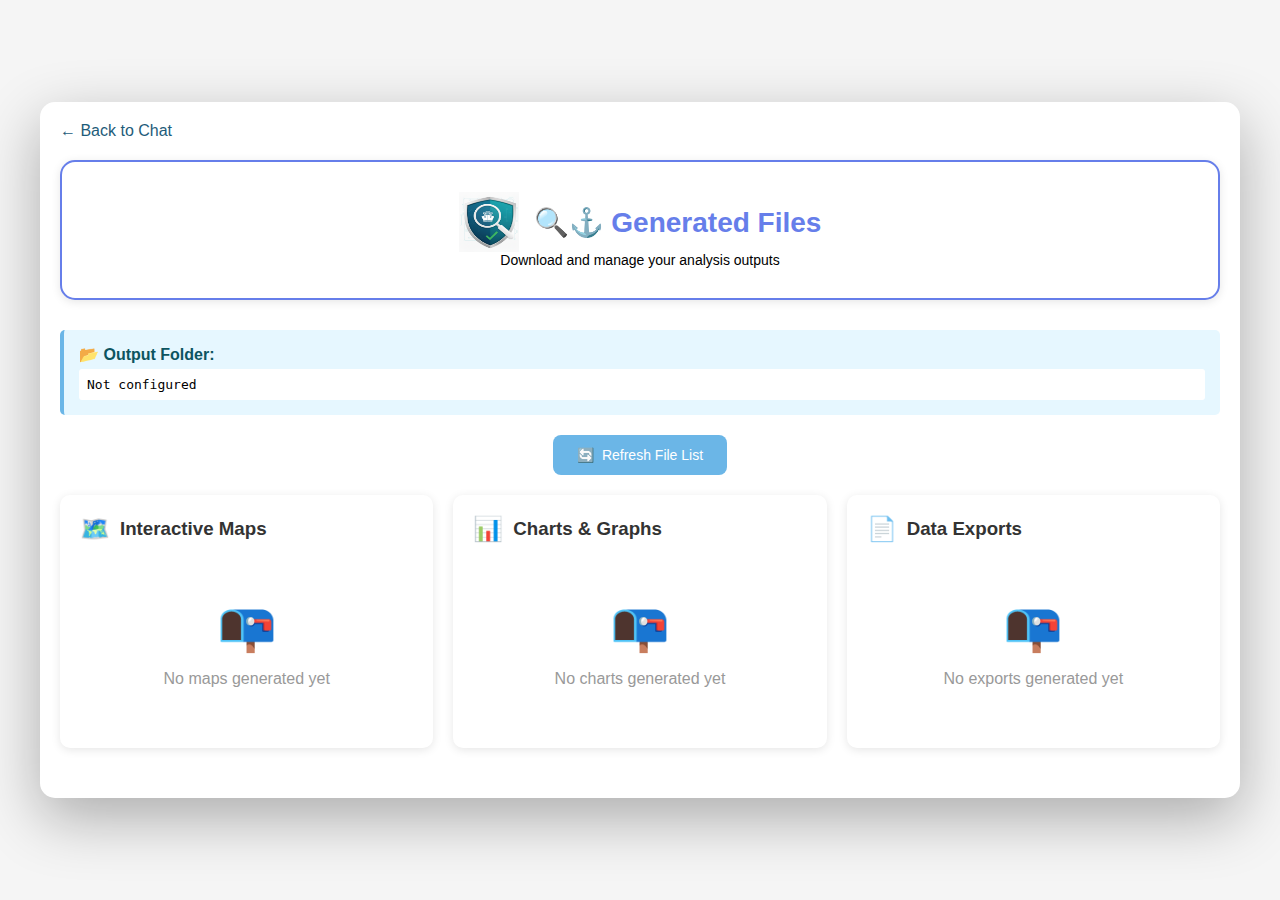
<file: AIS_Law_Enforcement_LLM/frontend/files.html>
<!DOCTYPE html>
<html lang="en">
<head>
    <meta charset="UTF-8">
    <meta name="viewport" content="width=device-width, initial-scale=1.0">
    <title>Generated Files - Shipping Fraud Detection System</title>
    <link rel="icon" type="image/x-icon" href="../../SFD.ico">
    <link rel="stylesheet" href="css/styles.css">
    <style>
        body {
            background: #f5f5f5;
            padding: 0;
            margin: 0;
        }
        
        .container {
            max-width: 1200px;
            margin: 0 auto;
            padding: 20px;
        }
        
        .header {
            background: white;
            color: #333;
            padding: 30px;
            text-align: center;
            margin-bottom: 30px;
            border-radius: 15px;
            box-shadow: 0 2px 10px rgba(0,0,0,0.1);
            border: 2px solid #667eea;
        }
        
        .header h1 {
            margin: 0 0 10px 0;
            font-size: 28px;
            color: #667eea;
        }
        
        .header p {
            margin: 0;
            color: #000;
        }
        
        .file-categories {
            display: grid;
            grid-template-columns: repeat(auto-fit, minmax(300px, 1fr));
            gap: 20px;
            margin-bottom: 30px;
        }
        
        .category-card {
            background: white;
            border-radius: 10px;
            padding: 20px;
            box-shadow: 0 2px 10px rgba(0,0,0,0.1);
        }
        
        .category-card h3 {
            margin: 0 0 15px 0;
            color: #333;
            display: flex;
            align-items: center;
            gap: 10px;
        }
        
        .category-icon {
            font-size: 24px;
        }
        
        .file-list {
            list-style: none;
            padding: 0;
            margin: 0;
        }
        
        .file-item {
            display: flex;
            align-items: center;
            justify-content: space-between;
            padding: 12px;
            border-bottom: 1px solid #f0f0f0;
            transition: background 0.2s;
        }
        
        .file-item:hover {
            background: #f8f9ff;
        }
        
        .file-item:last-child {
            border-bottom: none;
        }
        
        .file-info {
            flex: 1;
        }
        
        .file-name {
            font-weight: 500;
            color: #333;
            margin-bottom: 3px;
        }
        
        .file-meta {
            font-size: 12px;
            color: #999;
        }
        
        .file-actions {
            display: flex;
            gap: 10px;
        }
        
        .btn-small {
            padding: 6px 15px;
            border: none;
            border-radius: 5px;
            cursor: pointer;
            font-size: 13px;
            transition: all 0.2s;
            text-decoration: none;
            display: inline-block;
        }
        
        .btn-download {
            background: #6BB6E7;
            color: white;
        }
        
        .btn-download:hover {
            background: #5FA8DB;
        }
        
        .btn-view {
            background: #e6f7ff;
            color: #1E5C7A;
            border: 1px solid #6BB6E7;
        }
        
        .btn-view:hover {
            background: #d0f0ff;
            border-color: #5FA8DB;
        }
        
        .empty-state {
            text-align: center;
            padding: 40px 20px;
            color: #999;
        }
        
        .empty-state-icon {
            font-size: 48px;
            margin-bottom: 15px;
        }
        
        .refresh-btn {
            background: #6BB6E7;
            color: white;
            border: none;
            padding: 12px 24px;
            border-radius: 8px;
            cursor: pointer;
            font-size: 14px;
            display: flex;
            align-items: center;
            gap: 8px;
            margin: 0 auto 20px;
            transition: all 0.3s;
        }
        
        .refresh-btn:hover {
            background: #5FA8DB;
            transform: translateY(-2px);
        }
        
        .back-link {
            display: inline-block;
            margin-bottom: 20px;
            color: #1E5C7A;
            text-decoration: none;
            font-weight: 500;
        }
        
        .back-link:hover {
            color: #6BB6E7;
            text-decoration: underline;
        }
        
        .output-folder-info {
            background: #e6f7ff;
            border-left: 4px solid #6BB6E7;
            padding: 15px;
            border-radius: 5px;
            margin-bottom: 20px;
        }
        
        .output-folder-info strong {
            color: #0c5460;
        }
        
        .output-folder-path {
            font-family: monospace;
            background: white;
            padding: 8px;
            border-radius: 3px;
            margin-top: 5px;
            word-break: break-all;
        }
    </style>
</head>
<body>
    <div class="container">
        <a href="index.html" class="back-link">← Back to Chat</a>
        
        <div class="header">
            <div style="display: flex; align-items: center; justify-content: center; gap: 15px; flex-wrap: wrap;">
                <img src="../SFDImage.png" alt="SFD Logo" style="width: 60px; height: 60px;">
                <h1 style="margin: 0;">🔍⚓ Generated Files</h1>
            </div>
            <p>Download and manage your analysis outputs</p>
        </div>
        
        <div class="output-folder-info">
            <strong>📂 Output Folder:</strong>
            <div class="output-folder-path" id="output-folder-path">Loading...</div>
        </div>
        
        <button class="refresh-btn" onclick="loadFiles()">
            <span>🔄</span>
            <span>Refresh File List</span>
        </button>
        
        <div class="file-categories">
            <!-- Interactive Maps -->
            <div class="category-card">
                <h3>
                    <span class="category-icon">🗺️</span>
                    <span>Interactive Maps</span>
                </h3>
                <ul class="file-list" id="maps-list">
                    <li class="empty-state">
                        <div class="empty-state-icon">📭</div>
                        <div>No maps generated yet</div>
                    </li>
                </ul>
            </div>
            
            <!-- Charts & Graphs -->
            <div class="category-card">
                <h3>
                    <span class="category-icon">📊</span>
                    <span>Charts & Graphs</span>
                </h3>
                <ul class="file-list" id="charts-list">
                    <li class="empty-state">
                        <div class="empty-state-icon">📭</div>
                        <div>No charts generated yet</div>
                    </li>
                </ul>
            </div>
            
            <!-- Data Exports -->
            <div class="category-card">
                <h3>
                    <span class="category-icon">📄</span>
                    <span>Data Exports</span>
                </h3>
                <ul class="file-list" id="exports-list">
                    <li class="empty-state">
                        <div class="empty-state-icon">📭</div>
                        <div>No exports generated yet</div>
                    </li>
                </ul>
            </div>
        </div>
    </div>
    
    <script>
        const API_BASE_URL = 'http://localhost:8000';
        
        // Load files on page load
        document.addEventListener('DOMContentLoaded', () => {
            loadOutputFolder();
            loadFiles();
        });
        
        /**
         * Load output folder path from config
         */
        function loadOutputFolder() {
            const config = localStorage.getItem('ais_config');
            if (config) {
                try {
                    const parsedConfig = JSON.parse(config);
                    const folderPath = parsedConfig.output_folder || 'Not configured';
                    document.getElementById('output-folder-path').textContent = folderPath;
                } catch (e) {
                    document.getElementById('output-folder-path').textContent = 'Error loading configuration';
                }
            } else {
                document.getElementById('output-folder-path').textContent = 'Not configured';
            }
        }
        
        /**
         * Load files from backend
         */
        async function loadFiles() {
            try {
                const response = await fetch(`${API_BASE_URL}/api/files/list`);
                const data = await response.json();
                
                if (data.success) {
                    displayFiles(data.files);
                } else {
                    console.error('Failed to load files:', data.error);
                }
            } catch (error) {
                console.error('Error loading files:', error);
            }
        }
        
        /**
         * Display files in categories
         */
        function displayFiles(files) {
            const categories = {
                maps: [],
                charts: [],
                exports: []
            };
            
            // Categorize files
            files.forEach(file => {
                if (file.category === 'maps') {
                    categories.maps.push(file);
                } else if (file.category === 'charts') {
                    categories.charts.push(file);
                } else if (file.category === 'exports') {
                    categories.exports.push(file);
                }
            });
            
            // Display each category
            displayCategory('maps-list', categories.maps, '🗺️');
            displayCategory('charts-list', categories.charts, '📊');
            displayCategory('exports-list', categories.exports, '📄');
        }
        
        /**
         * Display files in a category
         */
        function displayCategory(listId, files, icon) {
            const list = document.getElementById(listId);
            
            if (files.length === 0) {
                list.innerHTML = `
                    <li class="empty-state">
                        <div class="empty-state-icon">📭</div>
                        <div>No files generated yet</div>
                    </li>
                `;
                return;
            }
            
            list.innerHTML = files.map(file => `
                <li class="file-item">
                    <div class="file-info">
                        <div class="file-name">${icon} ${file.name}</div>
                        <div class="file-meta">${formatFileSize(file.size)} • ${formatDate(file.modified)}</div>
                    </div>
                    <div class="file-actions">
                        ${file.viewable ? `<a href="${API_BASE_URL}/api/files/view/${file.id}" target="_blank" class="btn-small btn-view">👁️ View</a>` : ''}
                        <a href="${API_BASE_URL}/api/files/download/${file.id}" download="${file.name}" class="btn-small btn-download">⬇️ Download</a>
                    </div>
                </li>
            `).join('');
        }
        
        /**
         * Format file size
         */
        function formatFileSize(bytes) {
            if (bytes < 1024) return bytes + ' B';
            if (bytes < 1024 * 1024) return (bytes / 1024).toFixed(1) + ' KB';
            return (bytes / (1024 * 1024)).toFixed(1) + ' MB';
        }
        
        /**
         * Format date
         */
        function formatDate(timestamp) {
            const date = new Date(timestamp * 1000);
            return date.toLocaleString();
        }
    </script>
</body>
</html>
</file>
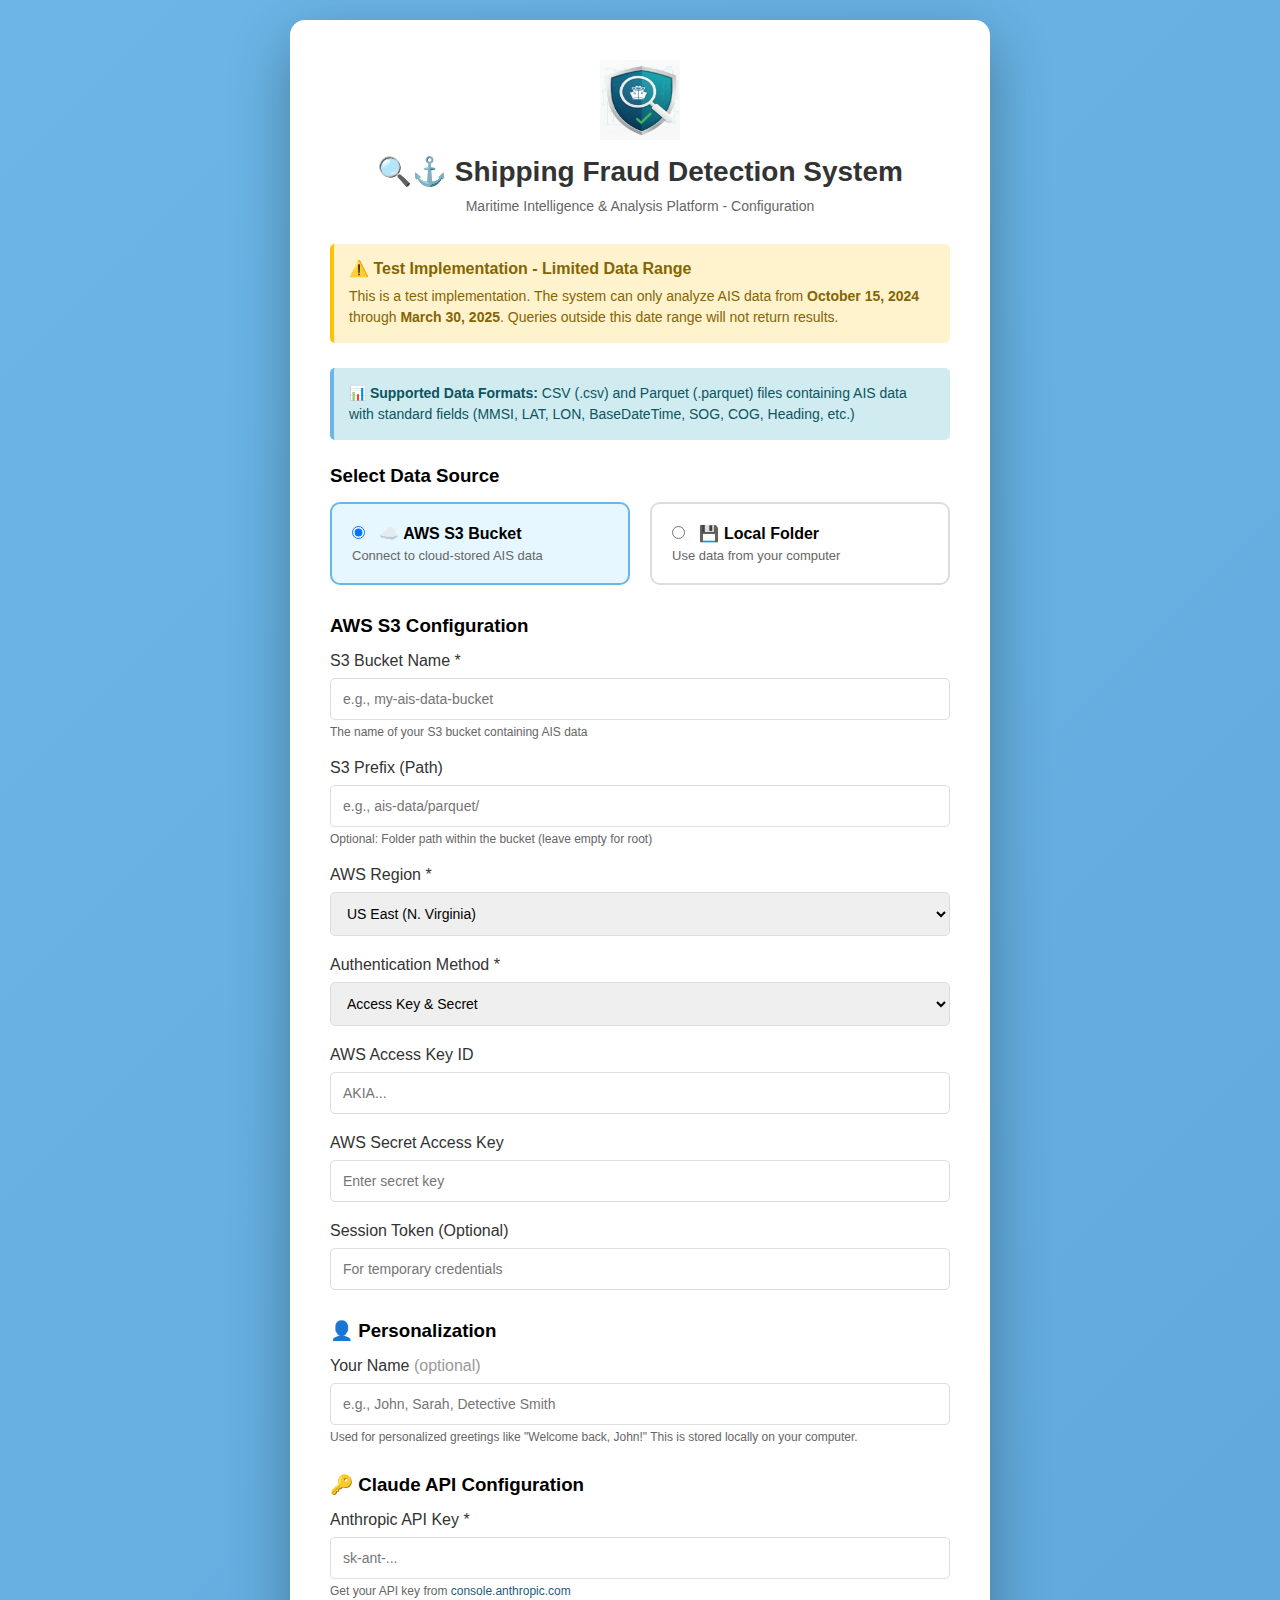
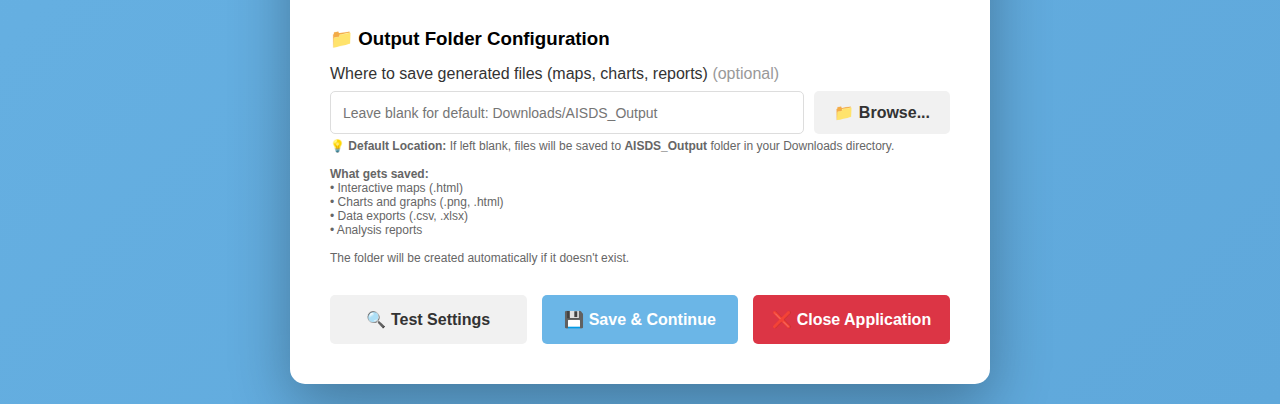
<file: AIS_Law_Enforcement_LLM/frontend/setup.html>
<!DOCTYPE html>
<html lang="en">
<head>
    <meta charset="UTF-8">
    <meta name="viewport" content="width=device-width, initial-scale=1.0">
    <title>Shipping Fraud Detection - Setup</title>
    <link rel="icon" type="image/x-icon" href="../../SFD.ico">
    <link rel="stylesheet" href="css/styles.css">
</head>
<body>
    <div class="container">
        <div class="header">
            <img src="../SFDImage.png" alt="SFD Logo" style="width: 80px; height: 80px; margin-bottom: 15px; display: block; margin-left: auto; margin-right: auto;">
            <h1>🔍⚓ Shipping Fraud Detection System</h1>
            <p>Maritime Intelligence & Analysis Platform - Configuration</p>
        </div>
        
        <div class="warning-box">
            <h3>⚠️ Test Implementation - Limited Data Range</h3>
            <p>This is a test implementation. The system can only analyze AIS data from <strong>October 15, 2024</strong> through <strong>March 30, 2025</strong>. Queries outside this date range will not return results.</p>
        </div>
        
        <div class="info-box">
            <p><strong>📊 Supported Data Formats:</strong> CSV (.csv) and Parquet (.parquet) files containing AIS data with standard fields (MMSI, LAT, LON, BaseDateTime, SOG, COG, Heading, etc.)</p>
        </div>
        
        <div class="data-source-selector">
            <h3 style="margin-bottom: 15px;">Select Data Source</h3>
            <div class="radio-group">
                <div class="radio-option" id="aws-option">
                    <label>
                        <input type="radio" name="dataSource" value="aws" checked>
                        <strong>☁️ AWS S3 Bucket</strong>
                        <p style="margin-top: 5px; font-size: 13px; color: #666;">Connect to cloud-stored AIS data</p>
                    </label>
                </div>
                <div class="radio-option" id="local-option">
                    <label>
                        <input type="radio" name="dataSource" value="local">
                        <strong>💾 Local Folder</strong>
                        <p style="margin-top: 5px; font-size: 13px; color: #666;">Use data from your computer</p>
                    </label>
                </div>
            </div>
        </div>
        
        <!-- AWS S3 Configuration -->
        <div id="aws-config" class="config-section active">
            <h3 style="margin-bottom: 15px;">AWS S3 Configuration</h3>
            
            <div class="form-group">
                <label>S3 Bucket Name *</label>
                <input type="text" id="s3-bucket" placeholder="e.g., my-ais-data-bucket" required>
                <small>The name of your S3 bucket containing AIS data</small>
            </div>
            
            <div class="form-group">
                <label>S3 Prefix (Path)</label>
                <input type="text" id="s3-prefix" placeholder="e.g., ais-data/parquet/" value="">
                <small>Optional: Folder path within the bucket (leave empty for root)</small>
            </div>
            
            <div class="form-group">
                <label>AWS Region *</label>
                <select id="s3-region">
                    <option value="us-east-1">US East (N. Virginia)</option>
                    <option value="us-east-2">US East (Ohio)</option>
                    <option value="us-west-1">US West (N. California)</option>
                    <option value="us-west-2">US West (Oregon)</option>
                    <option value="eu-west-1">EU (Ireland)</option>
                    <option value="eu-central-1">EU (Frankfurt)</option>
                    <option value="ap-southeast-1">Asia Pacific (Singapore)</option>
                    <option value="ap-southeast-2">Asia Pacific (Sydney)</option>
                </select>
            </div>
            
            <div class="form-group">
                <label>Authentication Method *</label>
                <select id="auth-method">
                    <option value="credentials">Access Key & Secret</option>
                    <option value="profile">AWS Profile</option>
                    <option value="iam">IAM Role (EC2/Lambda)</option>
                </select>
            </div>
            
            <div id="credentials-section">
                <div class="form-group">
                    <label>AWS Access Key ID</label>
                    <input type="text" id="access-key" placeholder="AKIA...">
                </div>
                
                <div class="form-group">
                    <label>AWS Secret Access Key</label>
                    <input type="password" id="secret-key" placeholder="Enter secret key">
                </div>
                
                <div class="form-group">
                    <label>Session Token (Optional)</label>
                    <input type="password" id="session-token" placeholder="For temporary credentials">
                </div>
            </div>
            
            <div id="profile-section" style="display: none;">
                <div class="form-group">
                    <label>AWS Profile Name</label>
                    <input type="text" id="profile-name" placeholder="default">
                    <small>Profile name from ~/.aws/credentials</small>
                </div>
            </div>
        </div>
        
        <!-- Local Folder Configuration -->
        <div id="local-config" class="config-section">
            <h3 style="margin-bottom: 15px;">Local Data Configuration</h3>
            
            <div class="form-group">
                <label>Data Folder Path *</label>
                <div style="display: flex; gap: 10px;">
                    <input type="text" id="local-path" placeholder="C:\AIS_Data or /home/user/ais_data" style="flex: 1;">
                    <button type="button" class="btn btn-secondary" onclick="browseLocalFolder()" style="flex: 0 0 auto; padding: 12px 20px;">
                        📁 Browse...
                    </button>
                </div>
                <small>Folder containing your CSV or Parquet files organized by date</small>
            </div>
            
            <div class="form-group">
                <label>File Format</label>
                <select id="file-format">
                    <option value="auto">Auto-detect</option>
                    <option value="parquet">Parquet (.parquet)</option>
                    <option value="csv">CSV (.csv)</option>
                </select>
            </div>
            
            <div class="info-box" style="margin-top: 15px;">
                <p><strong>Expected Folder Structure:</strong><br>
                YourFolder/<br>
                ├── 2024-10-15.parquet (or .csv)<br>
                ├── 2024-10-16.parquet<br>
                ├── 2024-10-17.parquet<br>
                └── ... (more date files)</p>
            </div>
        </div>
        
        <!-- Claude API Configuration -->
        <!-- User Personalization -->
        <div class="form-group" style="margin-top: 30px;">
            <h3 style="margin-bottom: 15px;">👤 Personalization</h3>
            <label>Your Name <span style="color: #999;">(optional)</span></label>
            <input type="text" id="user-name" placeholder="e.g., John, Sarah, Detective Smith">
            <small>Used for personalized greetings like "Welcome back, John!" This is stored locally on your computer.</small>
        </div>
        
        <!-- Claude API Key Configuration -->
        <div class="form-group" style="margin-top: 30px;">
            <h3 style="margin-bottom: 15px;">🔑 Claude API Configuration</h3>
            <label>Anthropic API Key *</label>
            <input type="password" id="claude-api-key" placeholder="sk-ant-...">
            <small>Get your API key from <a href="https://console.anthropic.com/" target="_blank">console.anthropic.com</a></small>
        </div>
        
        <!-- Output Folder Configuration -->
        <div class="form-group" style="margin-top: 30px;">
            <h3 style="margin-bottom: 15px;">📁 Output Folder Configuration</h3>
            <label>Where to save generated files (maps, charts, reports) <span style="color: #999;">(optional)</span></label>
            <div style="display: flex; gap: 10px;">
                <input type="text" id="output-folder" placeholder="Leave blank for default: Downloads/AISDS_Output" style="flex: 1;">
                <button type="button" class="btn btn-secondary" onclick="browseOutputFolder()" style="flex: 0 0 auto; padding: 12px 20px;">
                    📁 Browse...
                </button>
            </div>
            <small>
                <strong>💡 Default Location:</strong> If left blank, files will be saved to <strong>AISDS_Output</strong> folder in your Downloads directory.<br><br>
                <strong>What gets saved:</strong><br>
                • Interactive maps (.html)<br>
                • Charts and graphs (.png, .html)<br>
                • Data exports (.csv, .xlsx)<br>
                • Analysis reports<br><br>
                The folder will be created automatically if it doesn't exist.
            </small>
        </div>
        
        <!-- GPU Status Display -->
        <div class="info-box" id="gpu-status" style="margin-top: 20px; display: none;">
            <h3 style="margin-bottom: 10px;">🎮 GPU Status</h3>
            <div id="gpu-info"></div>
        </div>
        
        <div class="button-group">
            <button class="btn btn-secondary" onclick="testSettings()">🔍 Test Settings</button>
            <button class="btn btn-primary" onclick="saveAndContinue()">💾 Save & Continue</button>
            <button class="btn btn-danger" onclick="closeApplication()">❌ Close Application</button>
        </div>
        
        <div id="status-message" class="status-message"></div>
    </div>
    
    <!-- Close Application Modal -->
    <div id="close-modal" class="modal-overlay" style="display: none;">
        <div class="modal-content">
            <div class="modal-header">
                <h2>🚪 Close Application</h2>
            </div>
            <div class="modal-body">
                <p style="color: #555; line-height: 1.6; margin-bottom: 20px;">
                    Are you sure you want to exit? Any unsaved configuration will be lost.
                </p>
                <p style="color: #856404; background: #fff3cd; padding: 15px; border-radius: 5px; font-size: 14px;">
                    <strong>Note:</strong> For security reasons, browsers may not allow automatic tab closing. 
                    If the tab doesn't close automatically, use the keyboard shortcut below.
                </p>
            </div>
            <div class="modal-footer">
                <button class="btn btn-primary" onclick="confirmClose()">Yes, Close Application</button>
                <button class="btn btn-secondary" onclick="cancelClose()">Cancel</button>
            </div>
        </div>
    </div>
    
    <script src="js/setup.js"></script>
    <script>
        /**
         * Show close confirmation modal
         */
        function closeApplication() {
            document.getElementById('close-modal').style.display = 'flex';
        }
        
        /**
         * Cancel close action
         */
        function cancelClose() {
            document.getElementById('close-modal').style.display = 'none';
        }
        
        /**
         * Confirm and attempt to close the application
         */
        function confirmClose() {
            // Try to close the window
            // Multiple methods for better browser compatibility
            
            // Method 1: Try to make window "closeable" by opening about:blank to self
            try {
                window.open('', '_self', '');
                window.close();
            } catch (e) {
                // If that fails, try direct close
                window.close();
            }
            
            // If window.close() doesn't work (most modern browsers block this),
            // show instructions
            setTimeout(() => {
                if (!window.closed) {
                    const modal = document.getElementById('close-modal');
                    const modalBody = modal.querySelector('.modal-body');
                    const modalFooter = modal.querySelector('.modal-footer');
                    
                    modalBody.innerHTML = `
                        <div style="text-align: center; padding: 20px;">
                            <h3 style="color: #333; margin-bottom: 20px;">🚪 To Close This Application</h3>
                            <p style="color: #666; line-height: 1.8; font-size: 16px;">
                                For security reasons, browsers don't allow websites to close tabs automatically.
                            </p>
                            <div style="background: #f8f9fa; padding: 20px; border-radius: 10px; margin: 20px 0; text-align: left;">
                                <p style="color: #555; margin: 10px 0;">
                                    <strong>Windows:</strong> Press <kbd style="background: #fff; padding: 5px 10px; border: 1px solid #ccc; border-radius: 3px; font-family: monospace;">Ctrl + W</kbd>
                                </p>
                                <p style="color: #555; margin: 10px 0;">
                                    <strong>Mac:</strong> Press <kbd style="background: #fff; padding: 5px 10px; border: 1px solid #ccc; border-radius: 3px; font-family: monospace;">⌘ + W</kbd>
                                </p>
                                <p style="color: #555; margin: 10px 0;">
                                    <strong>Alternative:</strong> Click the <strong>[X]</strong> button on your browser tab
                                </p>
                            </div>
                        </div>
                    `;
                    
                    modalFooter.innerHTML = `
                        <button class="btn btn-primary" onclick="location.reload()">Go Back to Setup</button>
                    `;
                }
            }, 100);
        }
    </script>
</body>
</html>
</file>
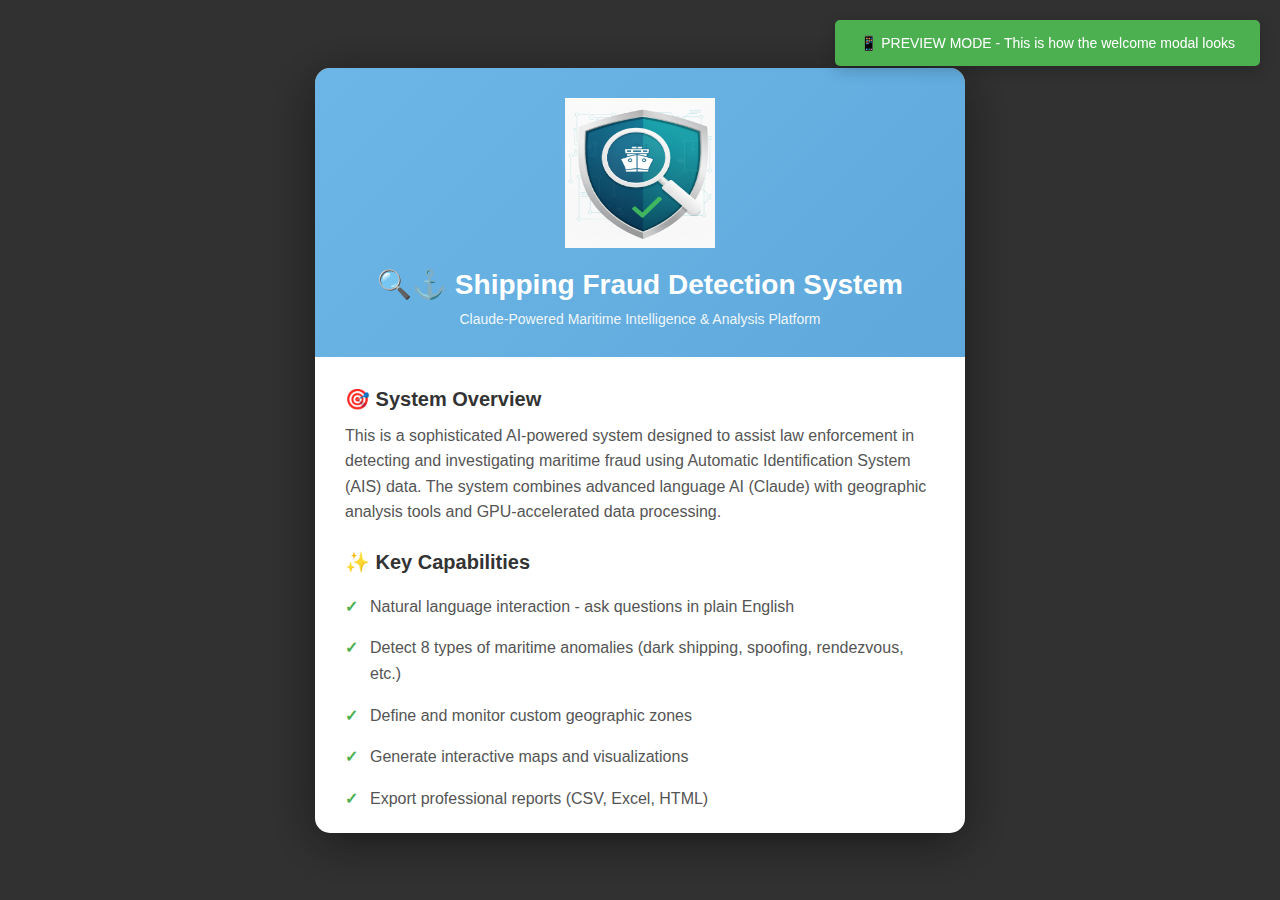
<file: AIS_Law_Enforcement_LLM/frontend/welcome_preview.html>
<!DOCTYPE html>
<html lang="en">
<head>
    <meta charset="UTF-8">
    <meta name="viewport" content="width=device-width, initial-scale=1.0">
    <title>Welcome - Shipping Fraud Detection System</title>
    <link rel="icon" type="image/x-icon" href="../../SFD.ico">
    <style>
        * {
            margin: 0;
            padding: 0;
            box-sizing: border-box;
        }
        
        body {
            font-family: 'Segoe UI', Tahoma, Geneva, Verdana, sans-serif;
            background: #f5f5f5;
            min-height: 100vh;
            display: flex;
            align-items: center;
            justify-content: center;
            padding: 20px;
        }
        
        .preview-note {
            position: fixed;
            top: 20px;
            right: 20px;
            background: #4CAF50;
            color: white;
            padding: 15px 25px;
            border-radius: 5px;
            font-size: 14px;
            box-shadow: 0 4px 15px rgba(0,0,0,0.2);
            z-index: 10000;
        }
        
        /* Welcome Modal Styles */
        .modal-overlay {
            position: fixed;
            top: 0;
            left: 0;
            width: 100%;
            height: 100%;
            background: rgba(0, 0, 0, 0.8);
            display: flex;
            align-items: center;
            justify-content: center;
            z-index: 9999;
            animation: fadeIn 0.3s;
        }
        
        @keyframes fadeIn {
            from { opacity: 0; }
            to { opacity: 1; }
        }
        
        .modal-content {
            background: white;
            border-radius: 15px;
            max-width: 650px;
            max-height: 85vh;
            overflow-y: auto;
            box-shadow: 0 10px 50px rgba(0, 0, 0, 0.5);
            animation: slideUp 0.4s ease-out;
        }
        
        @keyframes slideUp {
            from { 
                opacity: 0;
                transform: translateY(30px);
            }
            to { 
                opacity: 1;
                transform: translateY(0);
            }
        }
        
        .modal-header {
            background: linear-gradient(135deg, #6BB6E7 0%, #5FA8DB 100%);
            color: white;
            padding: 30px;
            border-radius: 15px 15px 0 0;
            text-align: center;
        }
        
        .modal-header h1 {
            font-size: 28px;
            margin-bottom: 10px;
        }
        
        .modal-header p {
            font-size: 14px;
            opacity: 0.9;
        }
        
        .modal-body {
            padding: 30px;
        }
        
        .welcome-section {
            margin-bottom: 25px;
        }
        
        .welcome-section h2 {
            color: #333;
            font-size: 20px;
            margin-bottom: 12px;
            display: flex;
            align-items: center;
            gap: 10px;
        }
        
        .welcome-section ul {
            list-style: none;
            padding: 0;
        }
        
        .welcome-section li {
            padding: 8px 0;
            padding-left: 25px;
            position: relative;
            color: #555;
            line-height: 1.6;
        }
        
        .welcome-section li:before {
            content: "✓";
            position: absolute;
            left: 0;
            color: #4CAF50;
            font-weight: bold;
        }
        
        .requirements-box {
            background: #f0f9ff;
            border-left: 4px solid #6BB6E7;
            padding: 15px 20px;
            border-radius: 5px;
            margin: 20px 0;
        }
        
        .requirements-box h3 {
            color: #1E5C7A;
            font-size: 16px;
            margin-bottom: 10px;
        }
        
        .requirements-box ul {
            list-style: none;
            padding: 0;
        }
        
        .requirements-box li {
            padding: 5px 0;
            padding-left: 25px;
            position: relative;
            color: #555;
        }
        
        .requirements-box li:before {
            content: "→";
            position: absolute;
            left: 0;
            color: #6BB6E7;
            font-weight: bold;
        }
        
        .warning-box {
            background: #fff3cd;
            border: 1px solid #ffc107;
            border-radius: 5px;
            padding: 15px;
            margin: 20px 0;
        }
        
        .warning-box strong {
            color: #856404;
            display: block;
            margin-bottom: 5px;
        }
        
        .warning-box p {
            color: #856404;
            margin: 0;
            font-size: 14px;
        }
        
        .modal-footer {
            padding: 20px 30px 30px;
            display: flex;
            gap: 15px;
            justify-content: center;
        }
        
        .modal-btn {
            padding: 15px 40px;
            border: none;
            border-radius: 25px;
            font-size: 16px;
            font-weight: 600;
            cursor: pointer;
            transition: all 0.3s;
            min-width: 180px;
        }
        
        .modal-btn-primary {
            background: linear-gradient(135deg, #6BB6E7 0%, #5FA8DB 100%);
            color: white;
            box-shadow: 0 4px 15px rgba(107, 182, 231, 0.4);
        }
        
        .modal-btn-primary:hover {
            transform: translateY(-2px);
            box-shadow: 0 6px 20px rgba(107, 182, 231, 0.5);
        }
        
        .modal-btn-secondary {
            background: #f5f5f5;
            color: #666;
            border: 2px solid #ddd;
        }
        
        .modal-btn-secondary:hover {
            background: #e0e0e0;
        }
    </style>
</head>
<body>
    <div class="preview-note">
        📱 PREVIEW MODE - This is how the welcome modal looks
    </div>
    
    <!-- Welcome Modal -->
    <div class="modal-overlay">
        <div class="modal-content">
            <div class="modal-header">
                <img src="../SFDImage.png" alt="SFD Logo" style="width: 150px; height: 150px; margin-bottom: 20px; display: block; margin-left: auto; margin-right: auto;">
                <h1>🔍⚓ Shipping Fraud Detection System</h1>
                <p>Claude-Powered Maritime Intelligence & Analysis Platform</p>
            </div>
            
            <div class="modal-body">
                <div class="welcome-section">
                    <h2>🎯 System Overview</h2>
                    <p style="color: #555; line-height: 1.6;">
                        This is a sophisticated AI-powered system designed to assist law enforcement in detecting 
                        and investigating maritime fraud using Automatic Identification System (AIS) data. 
                        The system combines advanced language AI (Claude) with geographic analysis tools and 
                        GPU-accelerated data processing.
                    </p>
                </div>
                
                <div class="welcome-section">
                    <h2>✨ Key Capabilities</h2>
                    <ul>
                        <li>Natural language interaction - ask questions in plain English</li>
                        <li>Detect 8 types of maritime anomalies (dark shipping, spoofing, rendezvous, etc.)</li>
                        <li>Define and monitor custom geographic zones</li>
                        <li>Generate interactive maps and visualizations</li>
                        <li>Export professional reports (CSV, Excel, HTML)</li>
                        <li>Track specific vessels by MMSI</li>
                        <li>Identify high-risk vessels for investigation</li>
                    </ul>
                </div>
                
                <div class="requirements-box">
                    <h3>📋 What You'll Need to Proceed:</h3>
                    <ul>
                        <li><strong>Claude API Key</strong> - From console.anthropic.com (free tier available)</li>
                        <li><strong>Data Source</strong> - Either AWS S3 bucket or local folder with AIS data</li>
                        <li><strong>AIS Data</strong> - CSV or Parquet format files</li>
                        <li><strong>Backend Server</strong> - Must be running on port 8000</li>
                    </ul>
                </div>
                
                <div class="warning-box">
                    <strong>⚠️ Test Implementation Notice:</strong>
                    <p>This system can only analyze data from <strong>October 15, 2024 through March 30, 2025</strong>. 
                    Queries outside this date range will not return results.</p>
                </div>
                
                <div class="welcome-section">
                    <h2>🔒 For Law Enforcement Use Only</h2>
                    <p style="color: #555; line-height: 1.6; font-size: 14px;">
                        This system is designed exclusively for law enforcement investigations. 
                        All data analysis must comply with applicable laws and regulations regarding 
                        data privacy, maritime jurisdiction, and law enforcement procedures.
                    </p>
                </div>
            </div>
            
            <div class="modal-footer">
                <button class="modal-btn modal-btn-primary" onclick="alert('In the actual application, this will proceed to setup.')">
                    OK - Proceed to Setup
                </button>
                <button class="modal-btn modal-btn-secondary" onclick="alert('In the actual application, this will attempt to close the tab.')">
                    Close This Page
                </button>
            </div>
        </div>
    </div>
</body>
</html>
</file>
<file: AIS_Law_Enforcement_LLM/frontend/css/styles.css>
/* 
 * AIS Law Enforcement Assistant - Styles
 * Modern, professional interface for law enforcement use
 */

* {
    margin: 0;
    padding: 0;
    box-sizing: border-box;
}

body {
    font-family: 'Segoe UI', Tahoma, Geneva, Verdana, sans-serif;
    background: linear-gradient(135deg, #6BB6E7 0%, #5FA8DB 100%);
    min-height: 100vh;
    display: flex;
    justify-content: center;
    align-items: center;
    padding: 20px;
}

.container {
    background: white;
    border-radius: 15px;
    box-shadow: 0 20px 60px rgba(0,0,0,0.3);
    max-width: 700px;
    width: 100%;
    padding: 40px;
}

.header {
    text-align: center;
    margin-bottom: 30px;
}

.header h1 {
    color: #333;
    font-size: 28px;
    margin-bottom: 10px;
}

.header p {
    color: #666;
    font-size: 14px;
}

/* Alert Boxes */
.warning-box {
    background: #fff3cd;
    border-left: 4px solid #ffc107;
    padding: 15px;
    margin-bottom: 25px;
    border-radius: 5px;
}

.warning-box h3 {
    color: #856404;
    margin-bottom: 8px;
    font-size: 16px;
}

.warning-box p {
    color: #856404;
    font-size: 14px;
    line-height: 1.5;
}

.info-box {
    background: #d1ecf1;
    border-left: 4px solid #17a2b8;
    padding: 15px;
    margin-bottom: 25px;
    border-radius: 5px;
}

.info-box h3 {
    color: #0c5460;
    margin-bottom: 8px;
    font-size: 16px;
}

.info-box p {
    color: #0c5460;
    font-size: 14px;
    line-height: 1.5;
}

/* Data Source Selector */
.data-source-selector {
    margin-bottom: 30px;
}

.radio-group {
    display: flex;
    gap: 20px;
    margin-bottom: 20px;
}

.radio-option {
    flex: 1;
    padding: 20px;
    border: 2px solid #ddd;
    border-radius: 10px;
    cursor: pointer;
    transition: all 0.3s;
}

.radio-option:hover {
    border-color: #6BB6E7;
    background: #f0f9ff;
}

.radio-option input[type="radio"] {
    margin-right: 10px;
}

.radio-option.selected {
    border-color: #6BB6E7;
    background: #e6f7ff;
}

/* Configuration Sections */
.config-section {
    display: none;
    animation: fadeIn 0.3s;
}

.config-section.active {
    display: block;
}

@keyframes fadeIn {
    from { 
        opacity: 0; 
        transform: translateY(-10px); 
    }
    to { 
        opacity: 1; 
        transform: translateY(0); 
    }
}

/* Form Elements */
.form-group {
    margin-bottom: 20px;
}

.form-group label {
    display: block;
    margin-bottom: 8px;
    color: #333;
    font-weight: 500;
}

.form-group input,
.form-group select {
    width: 100%;
    padding: 12px;
    border: 1px solid #ddd;
    border-radius: 5px;
    font-size: 14px;
    transition: border-color 0.3s;
}

.form-group input:focus,
.form-group select:focus {
    outline: none;
    border-color: #6BB6E7;
}

.form-group small {
    color: #666;
    font-size: 12px;
    margin-top: 5px;
    display: block;
}

.form-group a {
    color: #1E5C7A;
    text-decoration: none;
}

.form-group a:hover {
    text-decoration: underline;
}

/* Buttons */
.button-group {
    display: flex;
    gap: 15px;
    margin-top: 30px;
}

.btn {
    flex: 1;
    padding: 15px;
    border: none;
    border-radius: 5px;
    font-size: 16px;
    font-weight: 600;
    cursor: pointer;
    transition: all 0.3s;
}

.btn-primary {
    background: #6BB6E7;
    color: white;
}

.btn-primary:hover {
    background: #5FA8DB;
    transform: translateY(-2px);
    box-shadow: 0 5px 15px rgba(107, 182, 231, 0.4);
}

.btn-primary:disabled {
    background: #ccc;
    cursor: not-allowed;
    transform: none;
}

.btn-secondary {
    background: #f1f1f1;
    color: #333;
}

.btn-secondary:hover {
    background: #e1e1e1;
}

/* Status Messages */
.status-message {
    padding: 15px;
    border-radius: 5px;
    margin-top: 20px;
    display: none;
    animation: fadeIn 0.3s;
}

.status-message.success {
    background: #d4edda;
    color: #155724;
    border: 1px solid #c3e6cb;
    display: block;
}

.status-message.error {
    background: #f8d7da;
    color: #721c24;
    border: 1px solid #f5c6cb;
    display: block;
}

.status-message.info {
    background: #d1ecf1;
    color: #0c5460;
    border: 1px solid #bee5eb;
    display: block;
}

/* Responsive Design */
@media (max-width: 768px) {
    .container {
        padding: 20px;
    }
    
    .radio-group {
        flex-direction: column;
    }
    
    .button-group {
        flex-direction: column;
    }
    
    .header h1 {
        font-size: 24px;
    }
}

/* Loading Spinner */
.spinner {
    border: 3px solid #f3f3f3;
    border-top: 3px solid #6BB6E7;
    border-radius: 50%;
    width: 20px;
    height: 20px;
    animation: spin 1s linear infinite;
    display: inline-block;
    margin-right: 10px;
}

@keyframes spin {
    0% { transform: rotate(0deg); }
    100% { transform: rotate(360deg); }
}

/* Details/Summary */
details {
    cursor: pointer;
    user-select: none;
}

details summary {
    outline: none;
    font-weight: 500;
    color: #6BB6E7;
}

details summary:hover {
    color: #1E5C7A;
}

pre {
    background: #f5f5f5;
    padding: 10px;
    border-radius: 4px;
    overflow-x: auto;
    font-size: 12px;
    margin-top: 5px;
}

/* Danger Button */
.btn-danger {
    background: #dc3545;
    color: white;
}

.btn-danger:hover {
    background: #c82333;
    transform: translateY(-2px);
    box-shadow: 0 5px 15px rgba(220, 53, 69, 0.4);
}

/* Modal Overlay */
.modal-overlay {
    position: fixed;
    top: 0;
    left: 0;
    width: 100%;
    height: 100%;
    background: rgba(0, 0, 0, 0.7);
    display: flex;
    align-items: center;
    justify-content: center;
    z-index: 9999;
    animation: fadeIn 0.3s;
}

.modal-content {
    background: white;
    border-radius: 10px;
    max-width: 500px;
    width: 90%;
    box-shadow: 0 10px 50px rgba(0, 0, 0, 0.5);
    animation: slideUp 0.3s ease-out;
}

@keyframes slideUp {
    from { 
        opacity: 0;
        transform: translateY(30px);
    }
    to { 
        opacity: 1;
        transform: translateY(0);
    }
}

.modal-header {
    padding: 25px 30px;
    border-bottom: 1px solid #e0e0e0;
}

.modal-header h2 {
    color: #333;
    font-size: 22px;
    margin: 0;
}

.modal-body {
    padding: 30px;
}

.modal-footer {
    padding: 20px 30px;
    border-top: 1px solid #e0e0e0;
    display: flex;
    gap: 15px;
    justify-content: flex-end;
}

.modal-footer .btn {
    flex: 0 0 auto;
    min-width: 120px;
}

/* Info Box with SFD Colors */
.info-box {
    border-left-color: #6BB6E7;
}

.info-box h3 {
    color: #1E5C7A;
}
</file>
